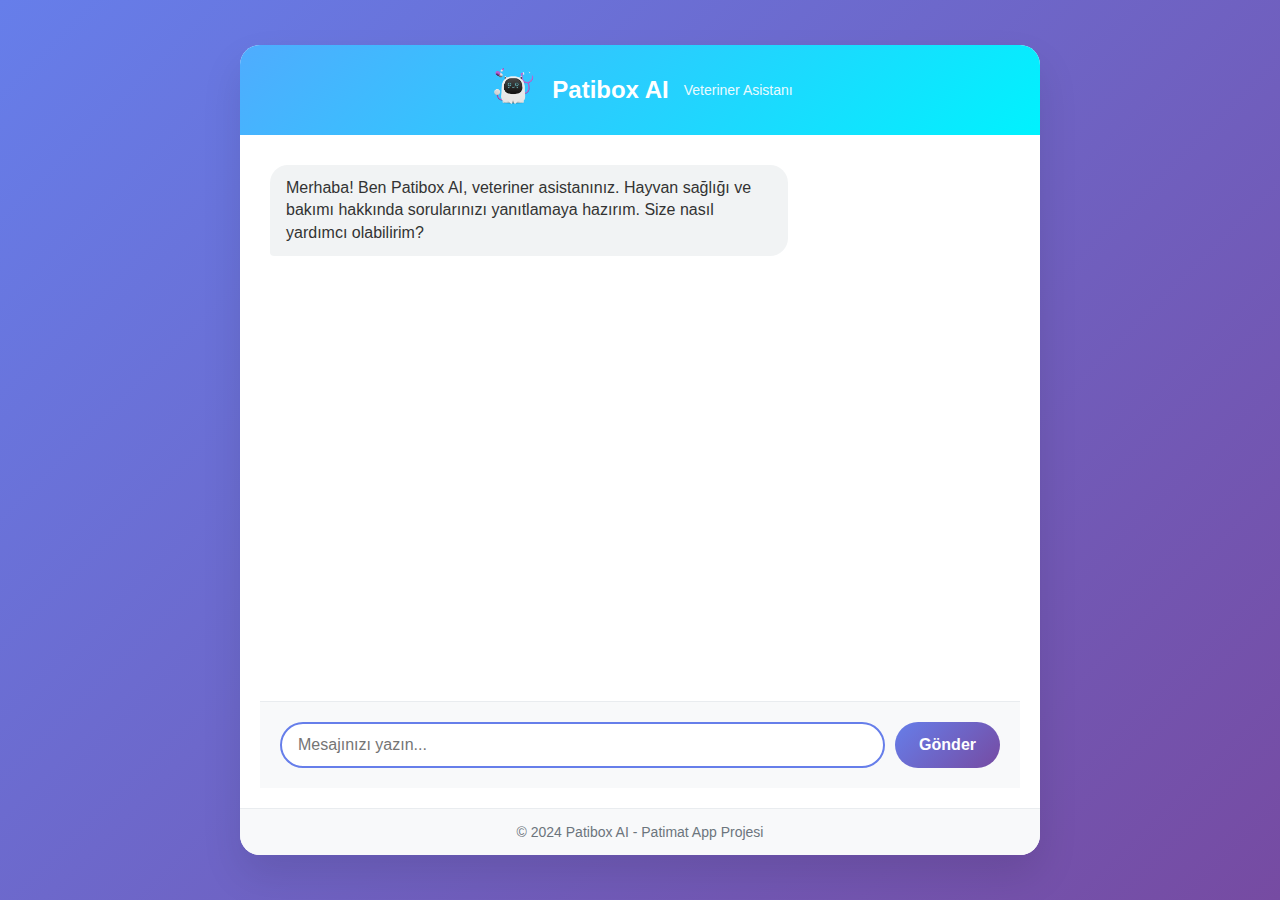
<file: ptiboxmainv2-main/frontend/index.html>
<!DOCTYPE html>
<html lang="tr">
<head>
    <meta charset="UTF-8">
    <meta name="viewport" content="width=device-width, initial-scale=1.0">
    <title>Patibox AI - Veteriner Asistanı</title>
    <link rel="stylesheet" href="style.css">
</head>
<body>
    <div class="container">
        <header>
            <div class="logo">
                <img src="patibox-assistant.png" alt="Patibox AI" class="logo-img">
                <h1>Patibox AI</h1>
                <p>Veteriner Asistanı</p>
            </div>
        </header>

        <main>
            <div class="chat-container">
                <div class="chat-messages" id="chatMessages">
                    <div class="message bot-message">
                        <div class="message-content">
                            <p>Merhaba! Ben Patibox AI, veteriner asistanınız. Hayvan sağlığı ve bakımı hakkında sorularınızı yanıtlamaya hazırım. Size nasıl yardımcı olabilirim?</p>
                        </div>
                    </div>
                </div>

                <div class="chat-input">
                    <input type="text" id="messageInput" placeholder="Mesajınızı yazın..." maxlength="500">
                    <button id="sendButton">Gönder</button>
                </div>
            </div>
        </main>

        <footer>
            <p>&copy; 2024 Patibox AI - Patimat App Projesi</p>
        </footer>
    </div>

    <script src="chat.js"></script>
</body>
</html>
</file>
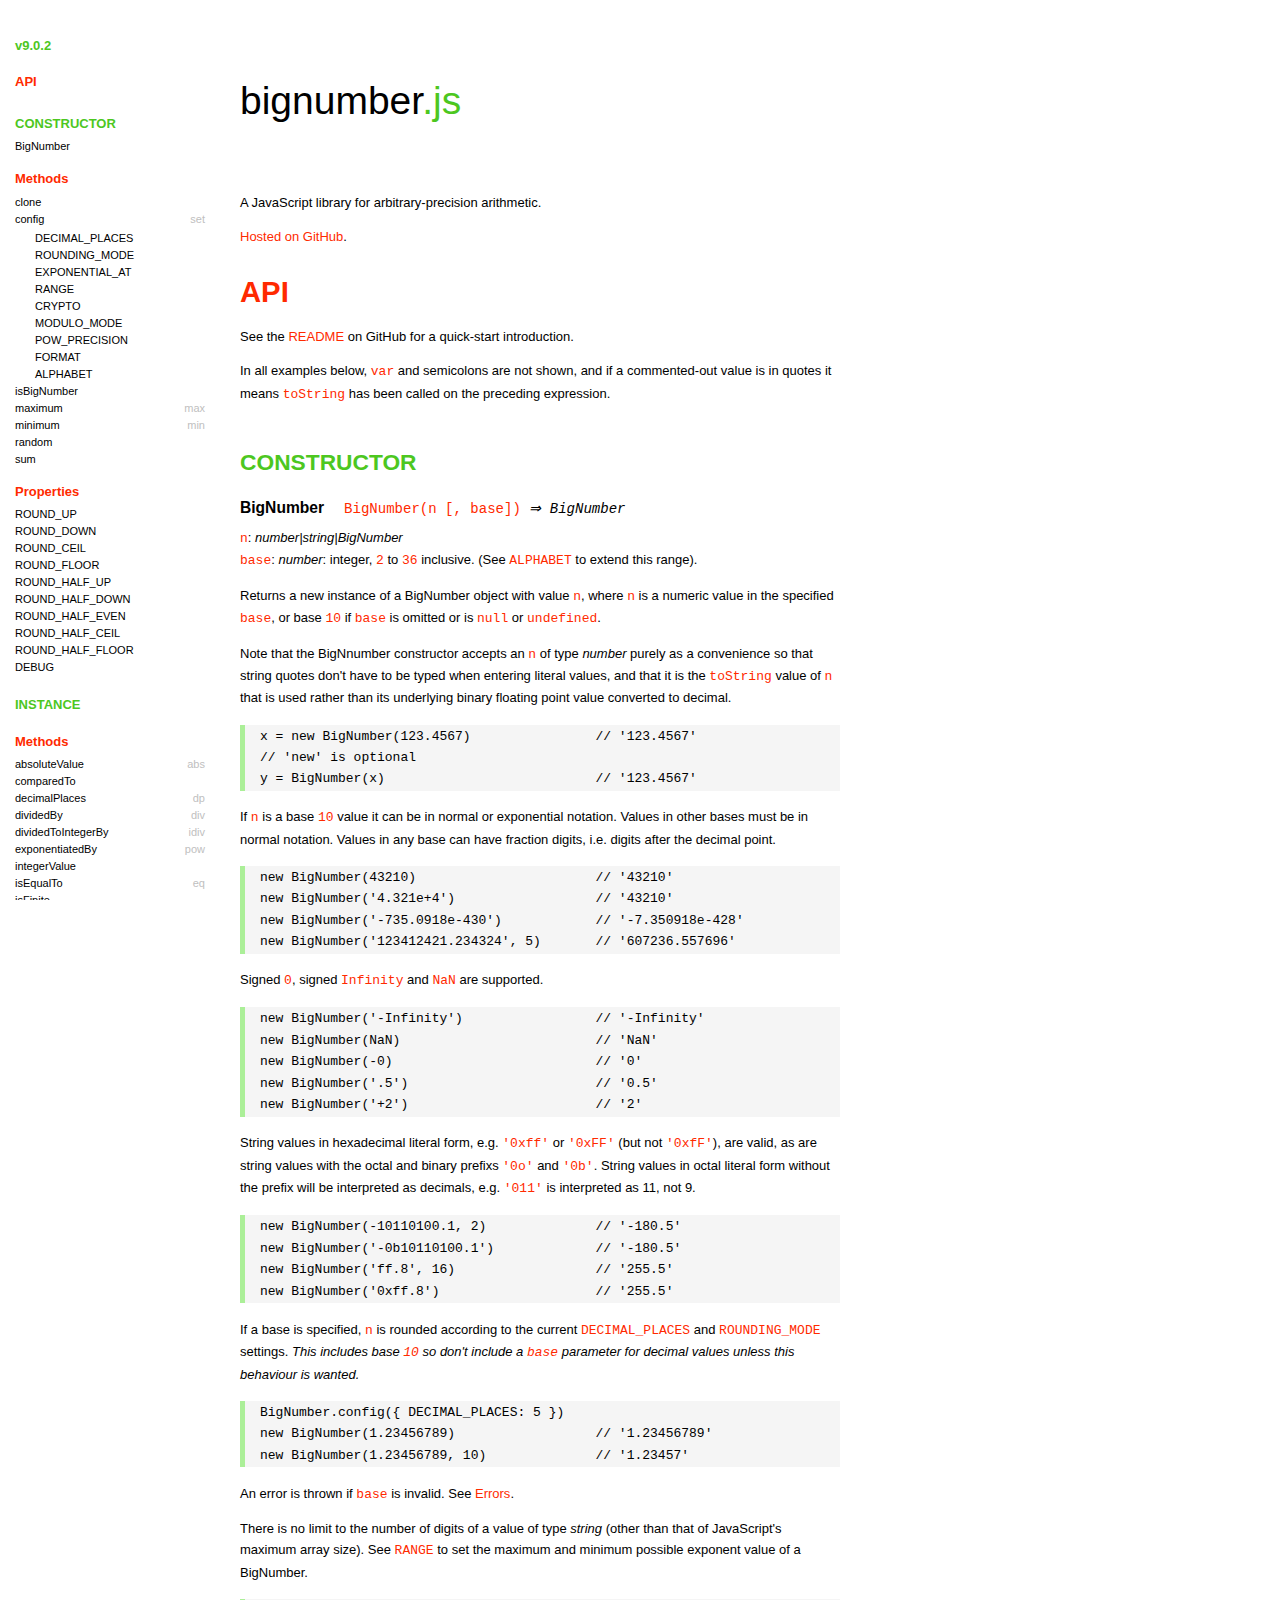
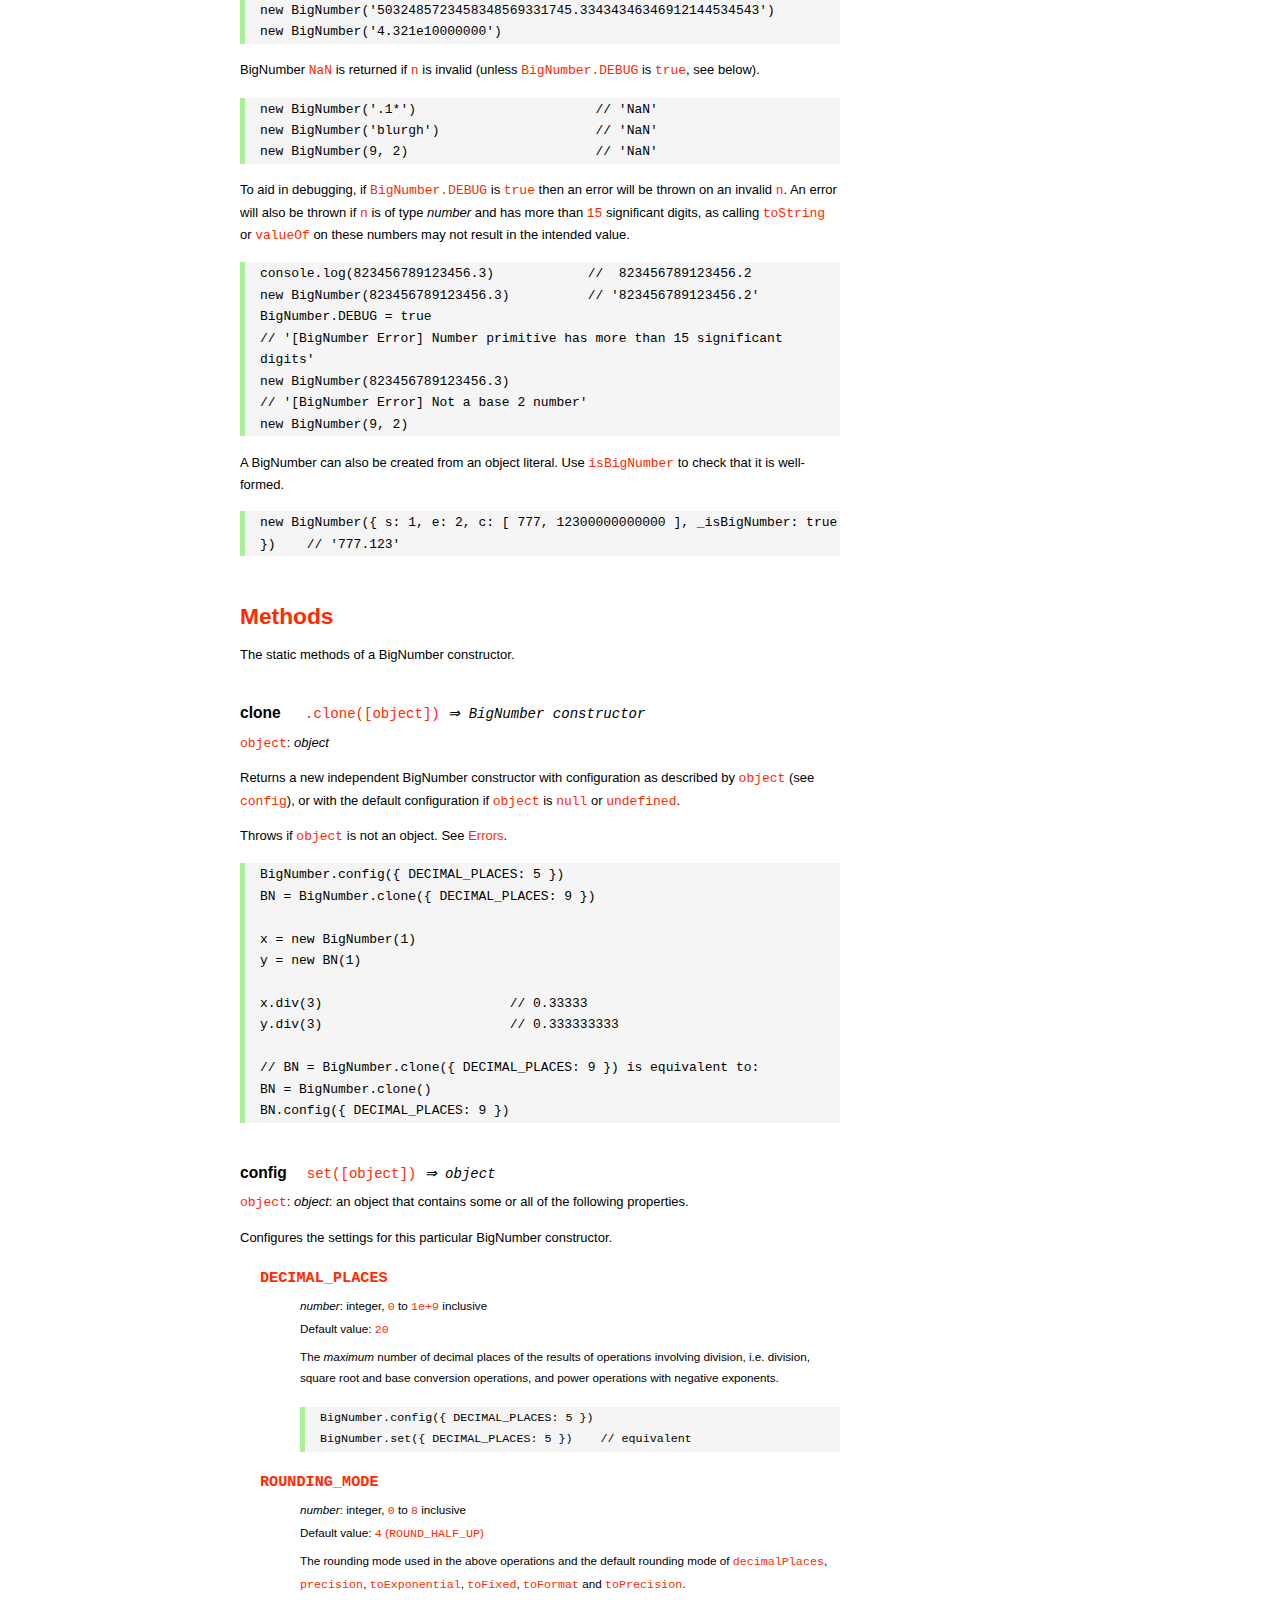
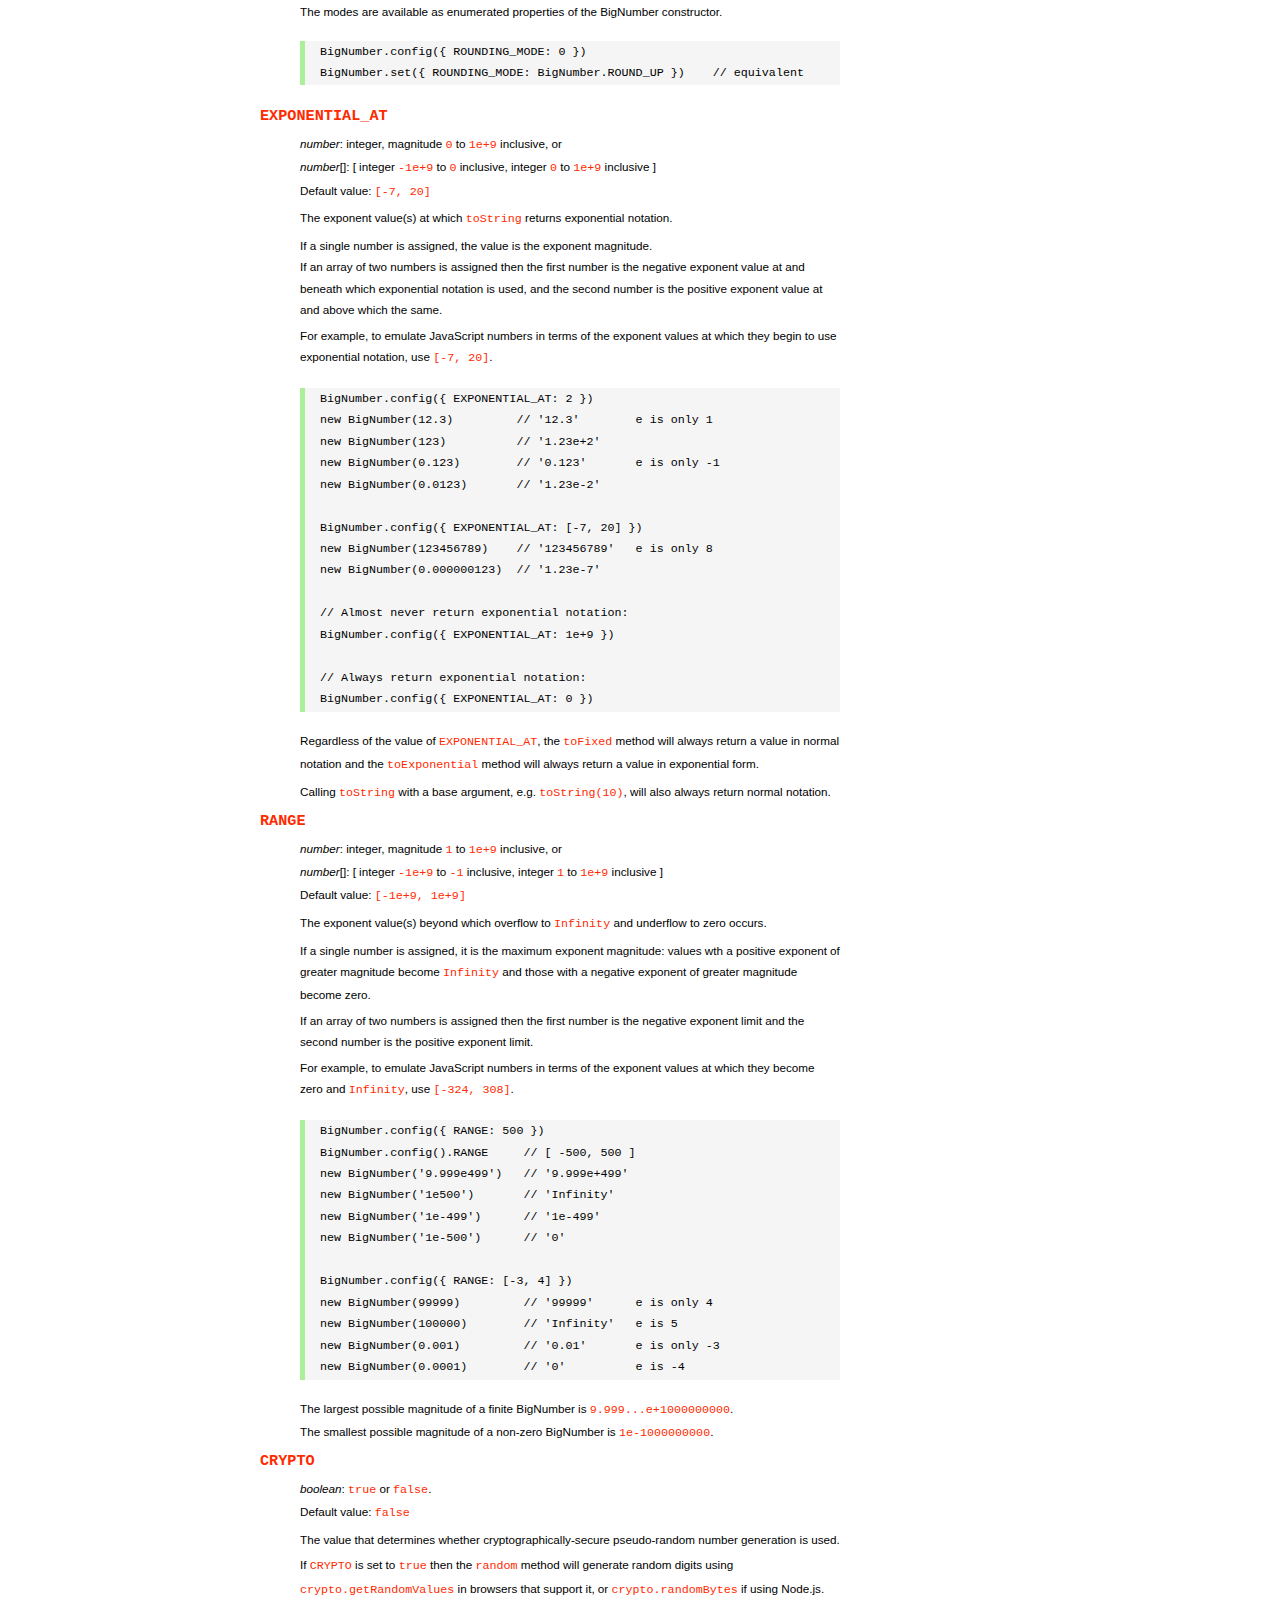
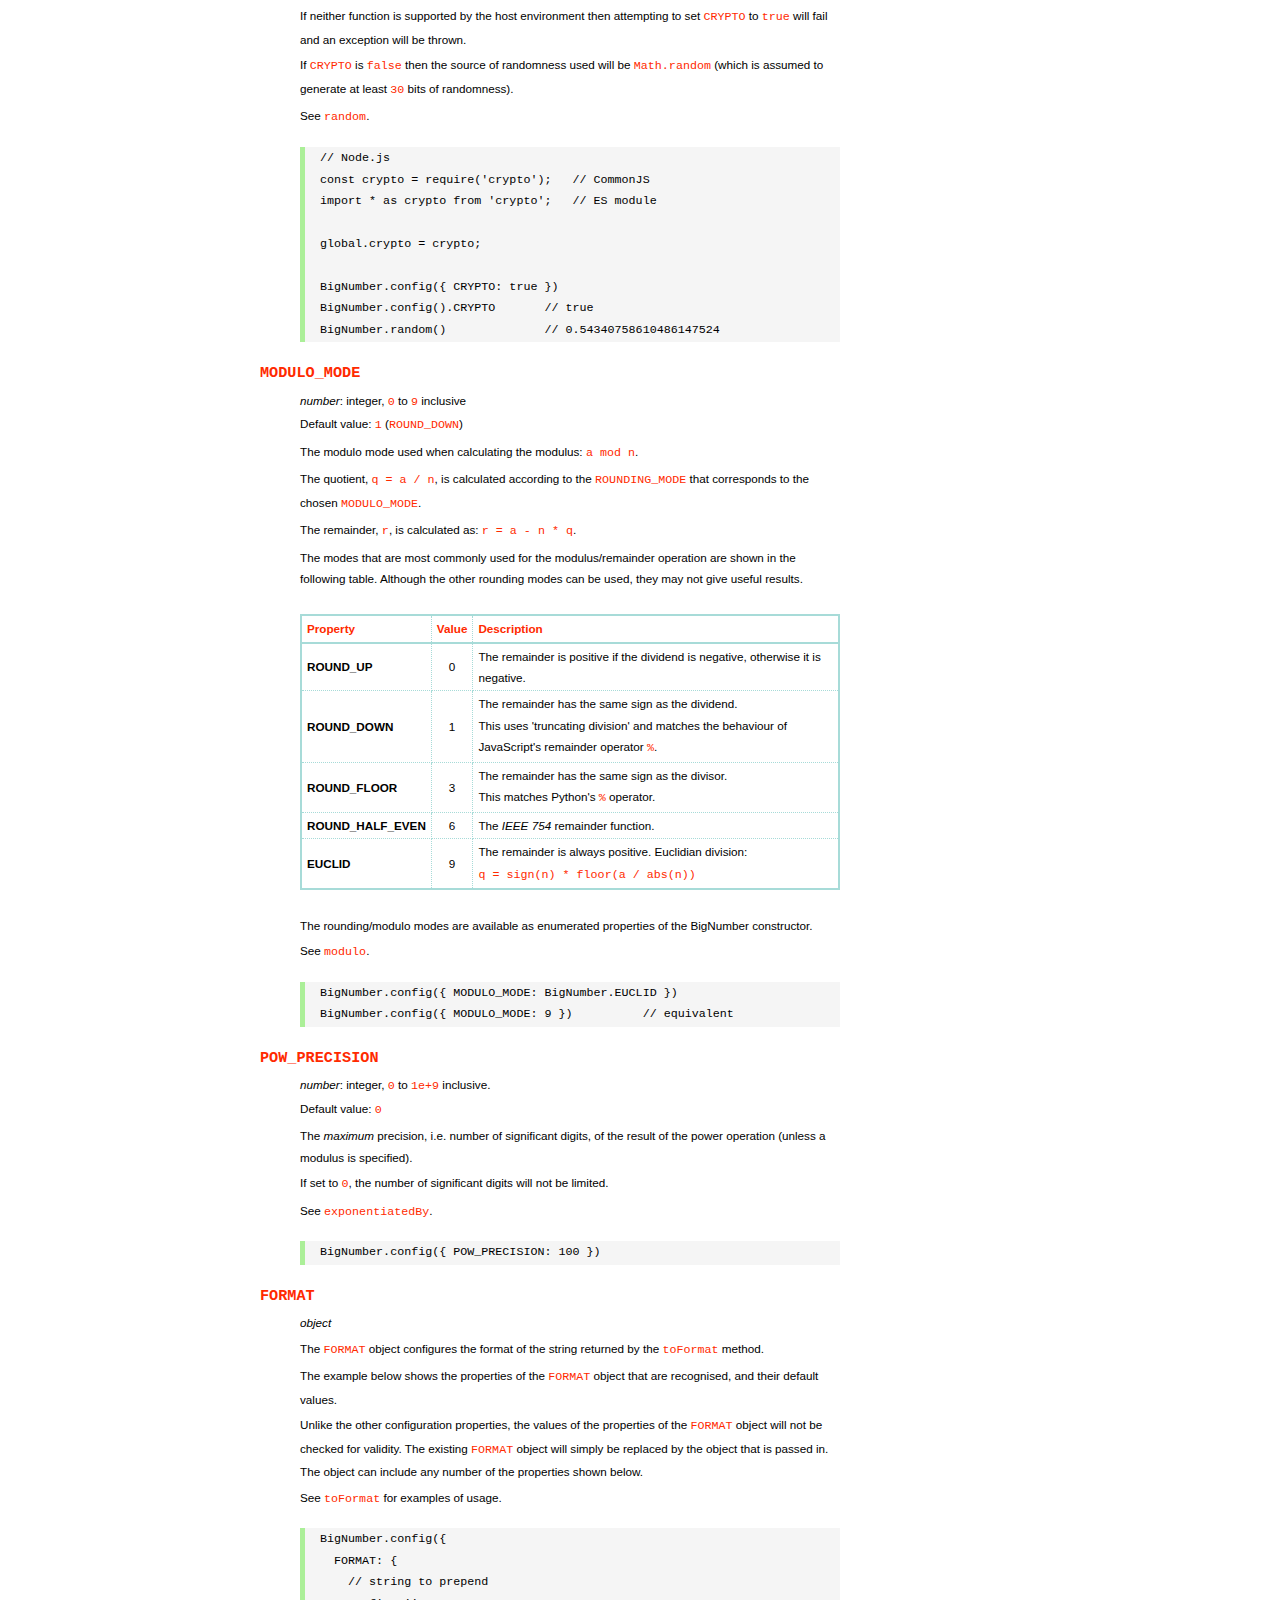
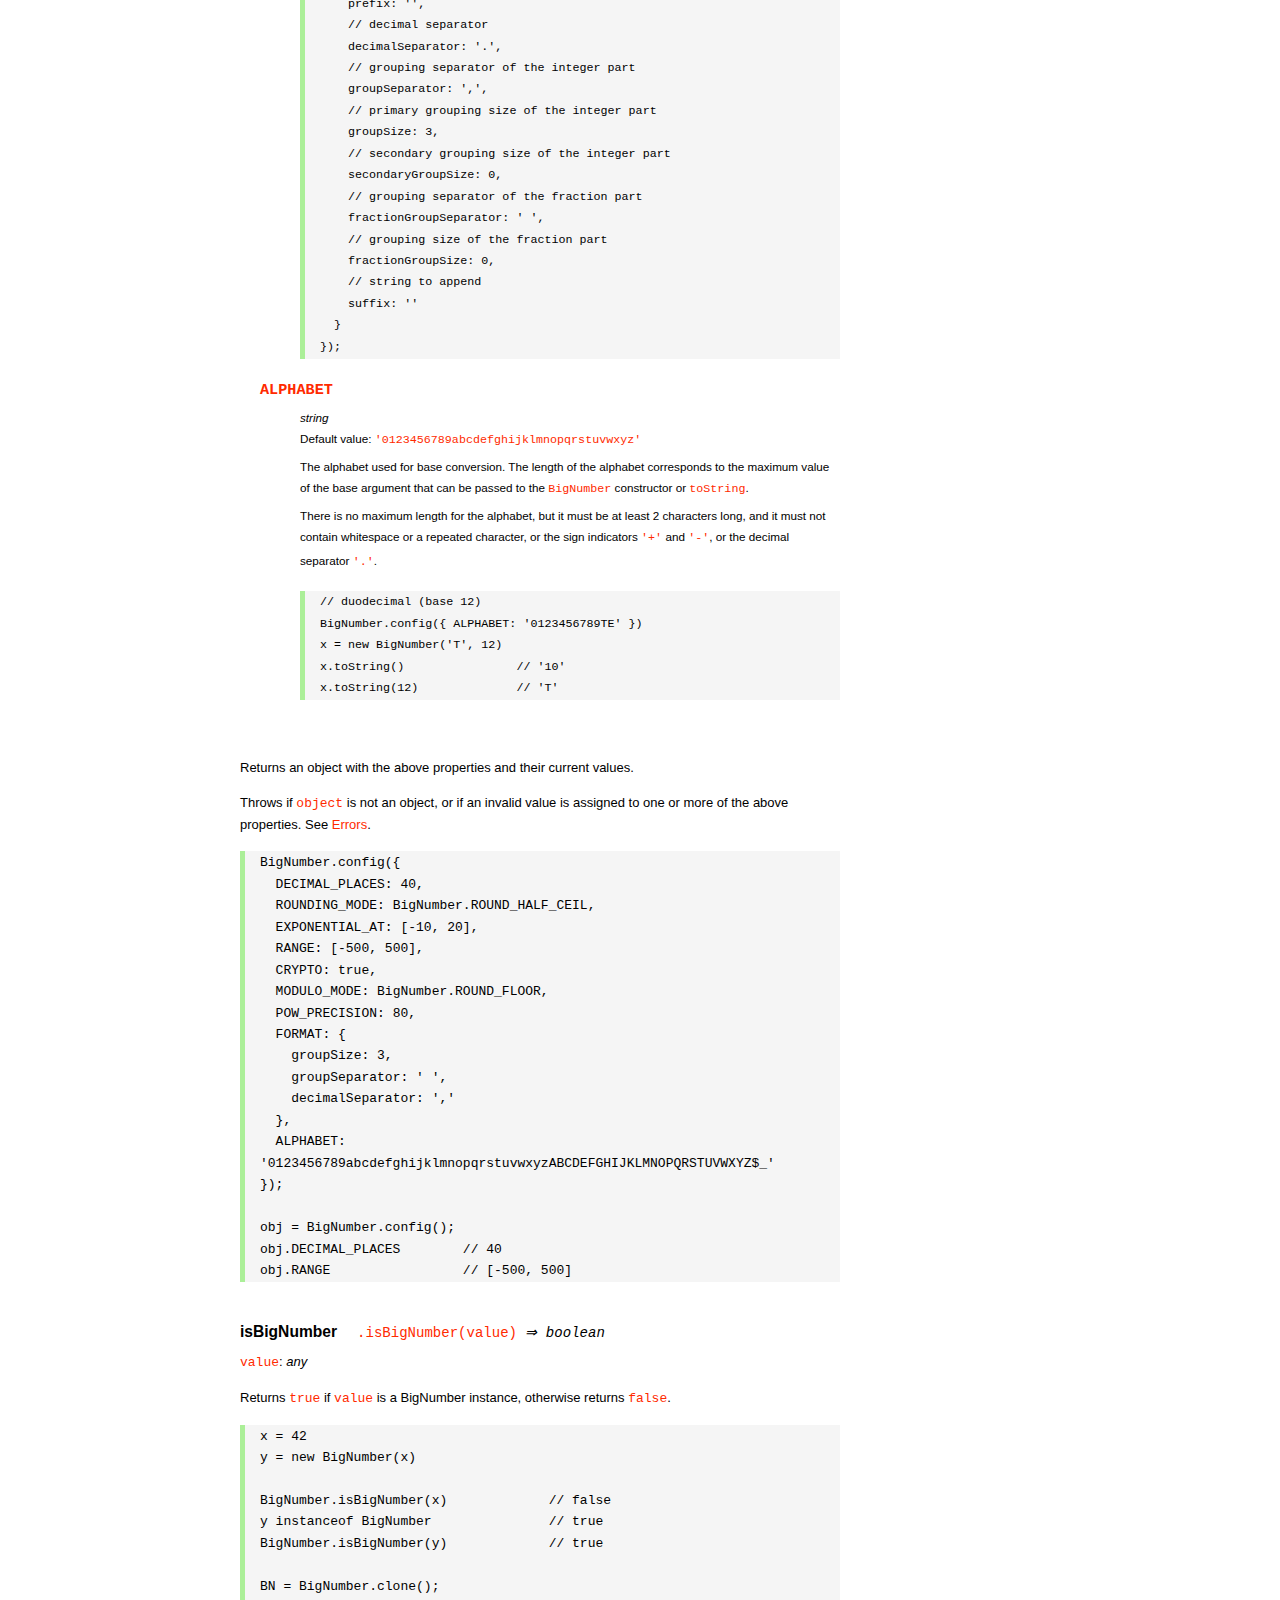
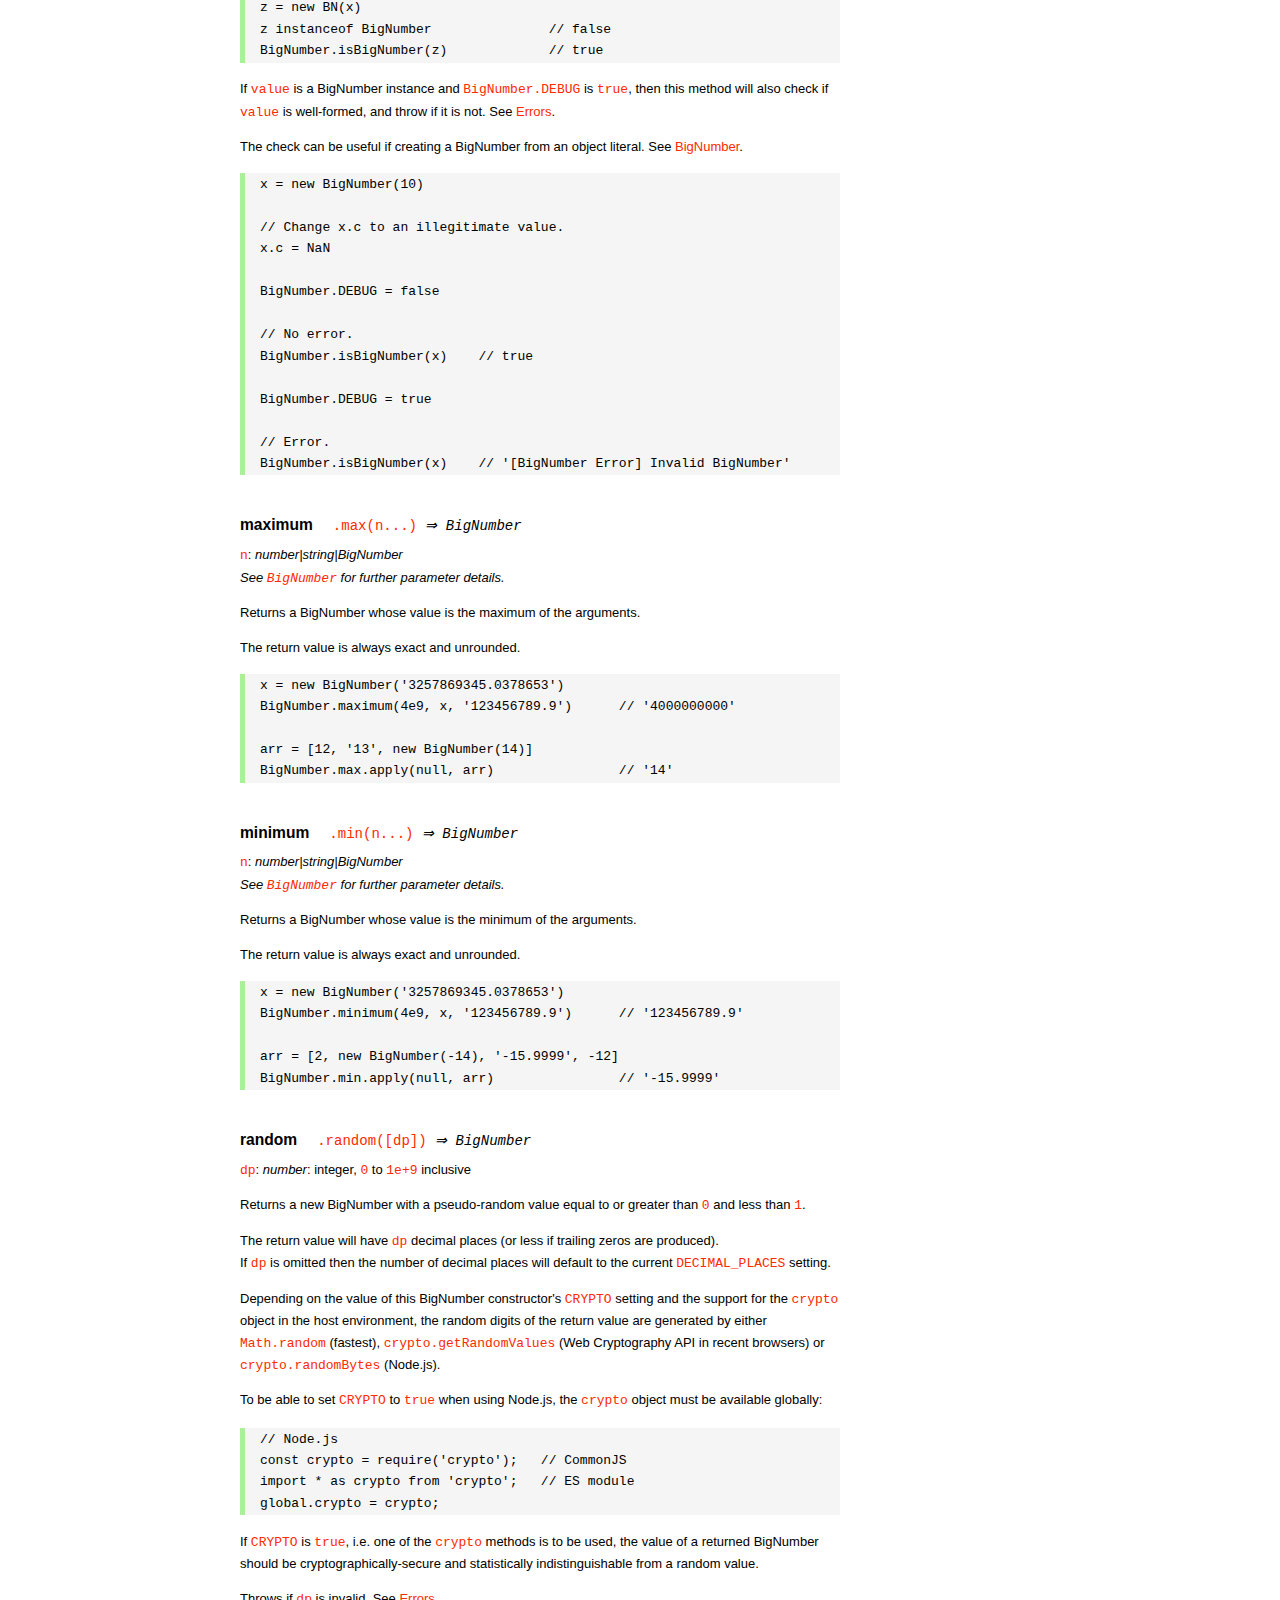
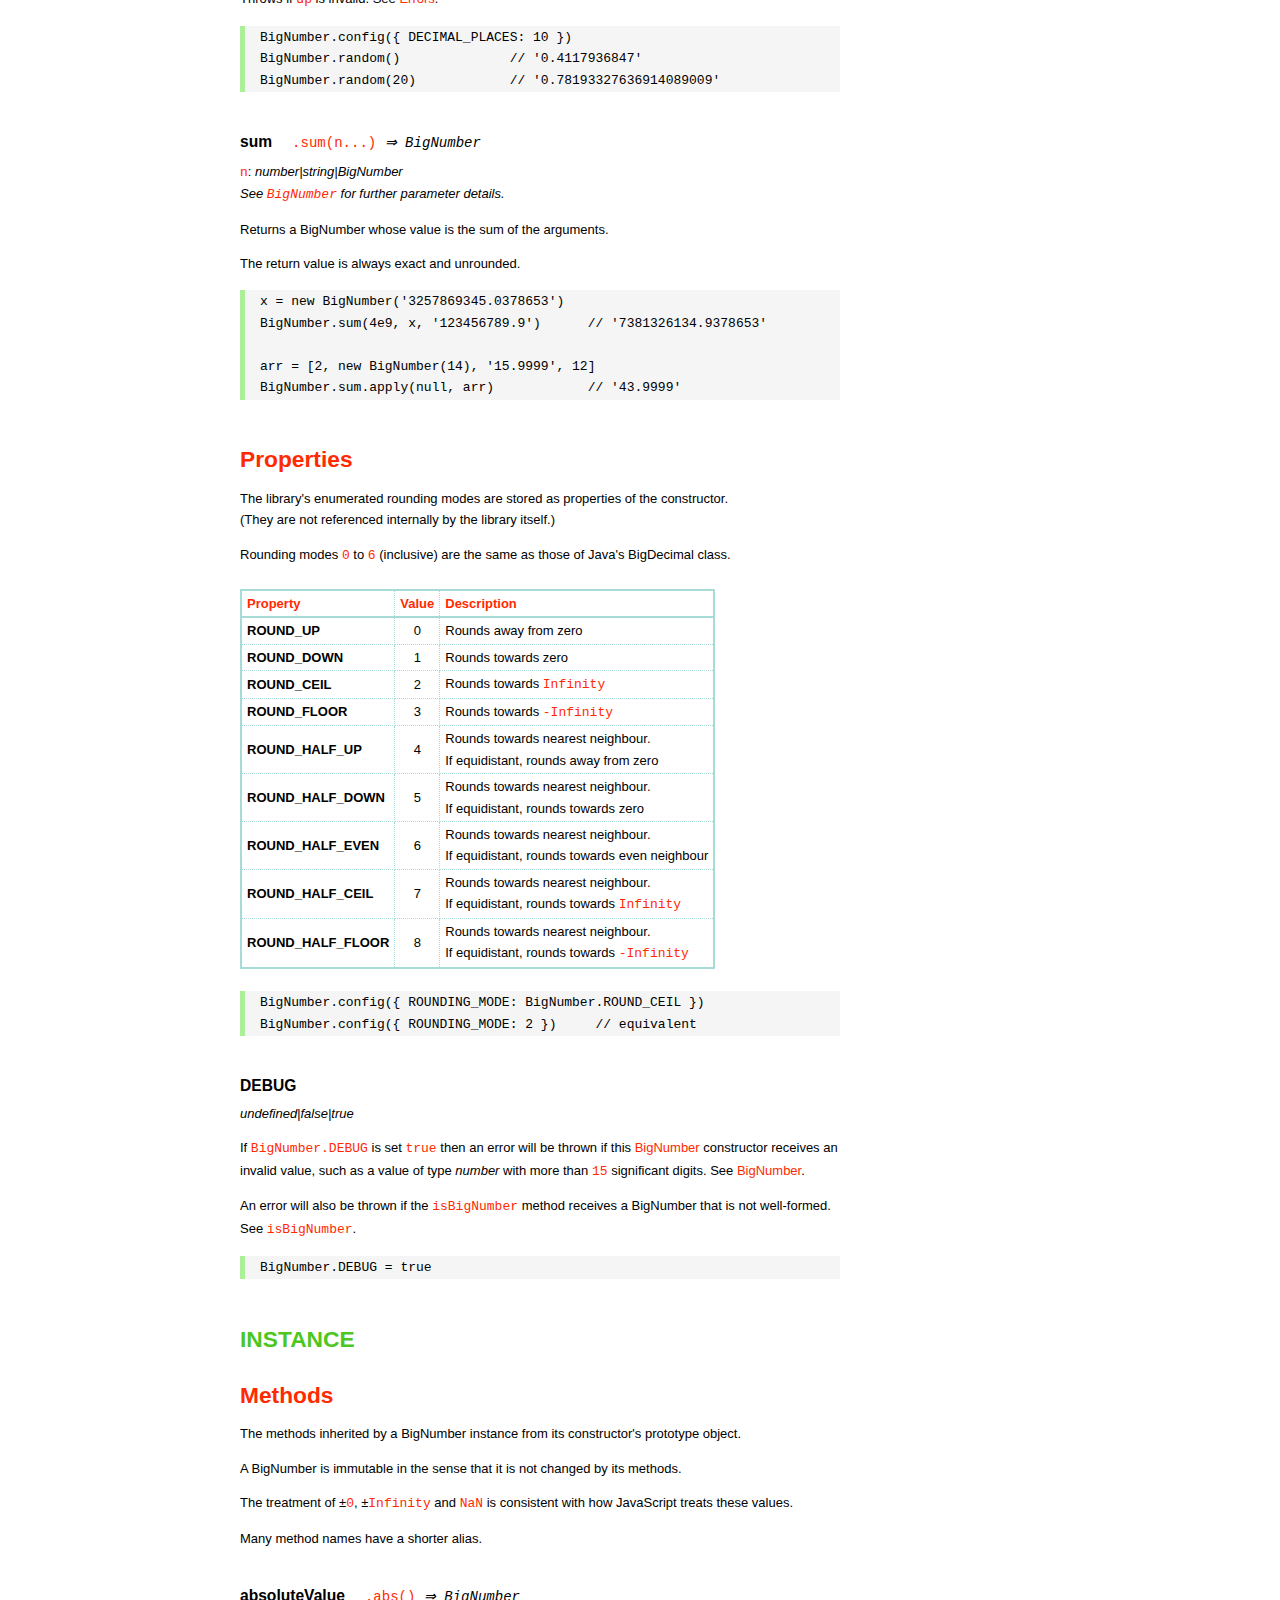
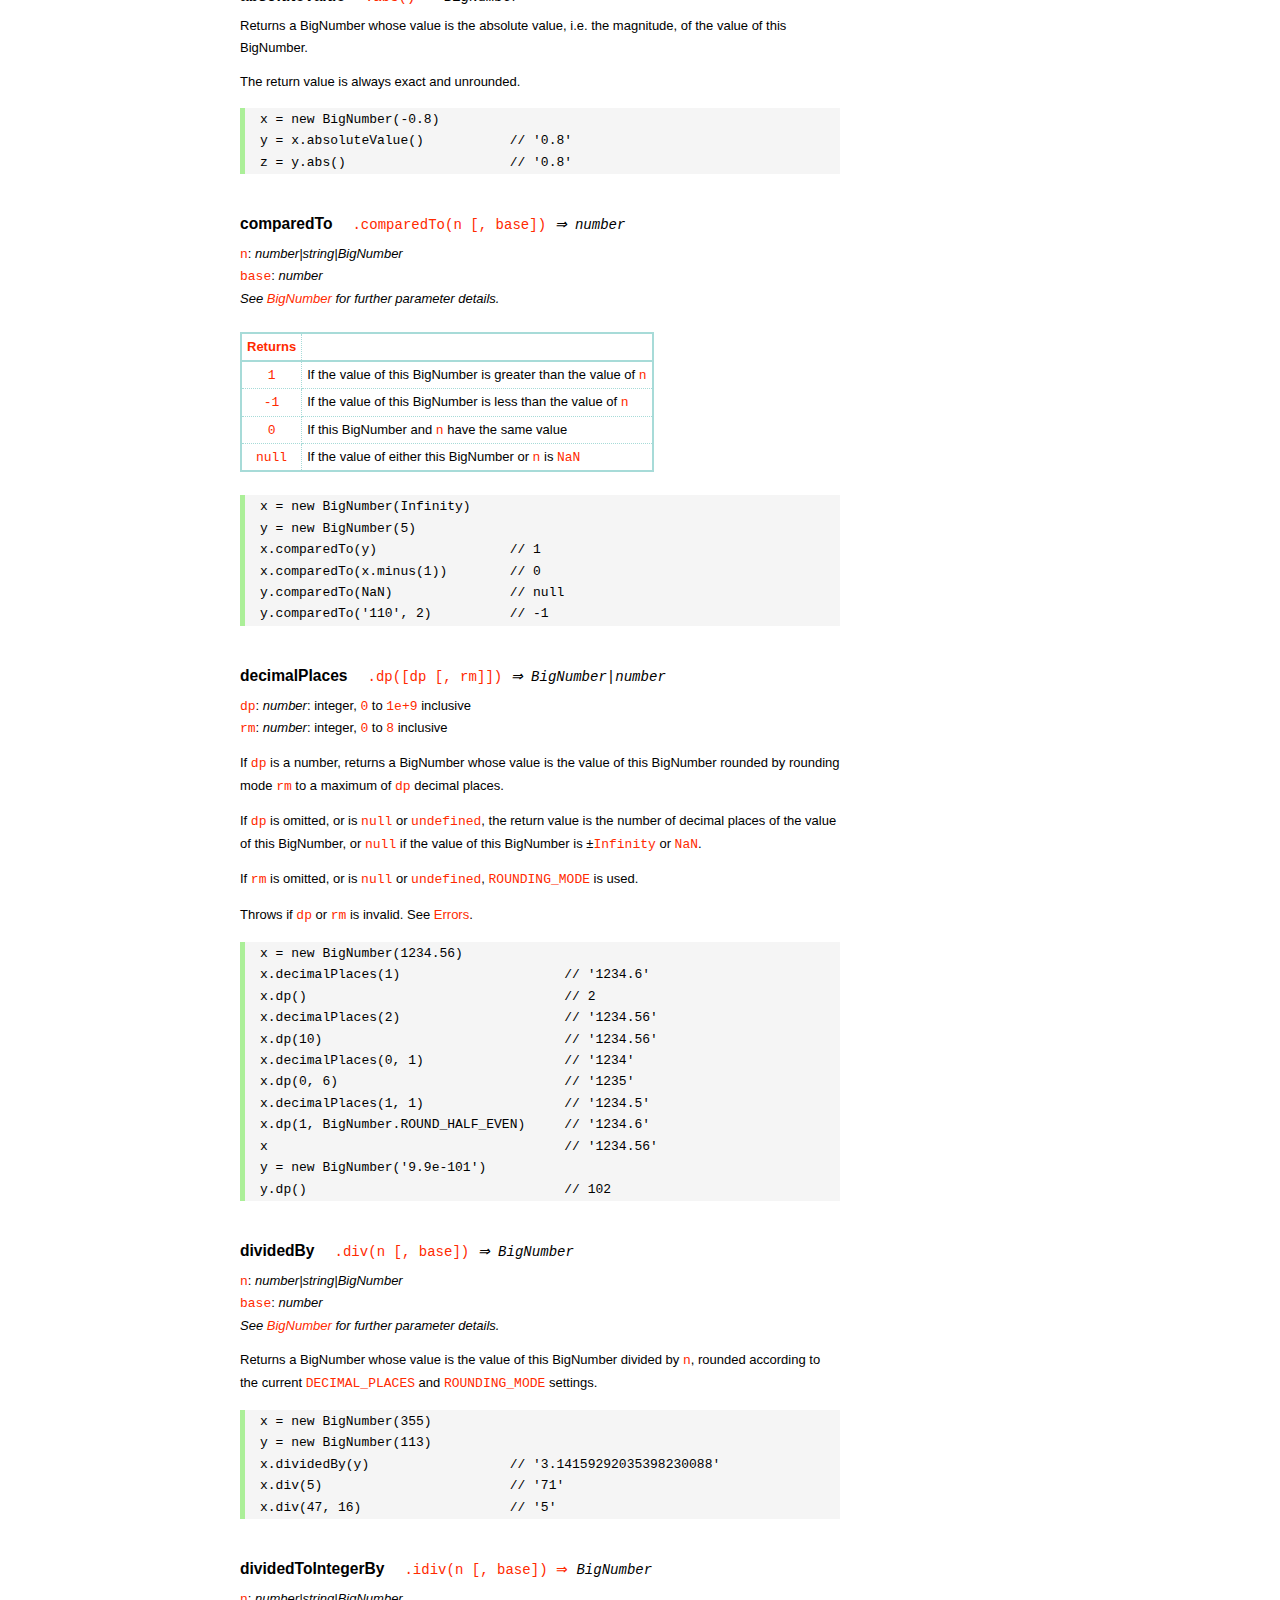
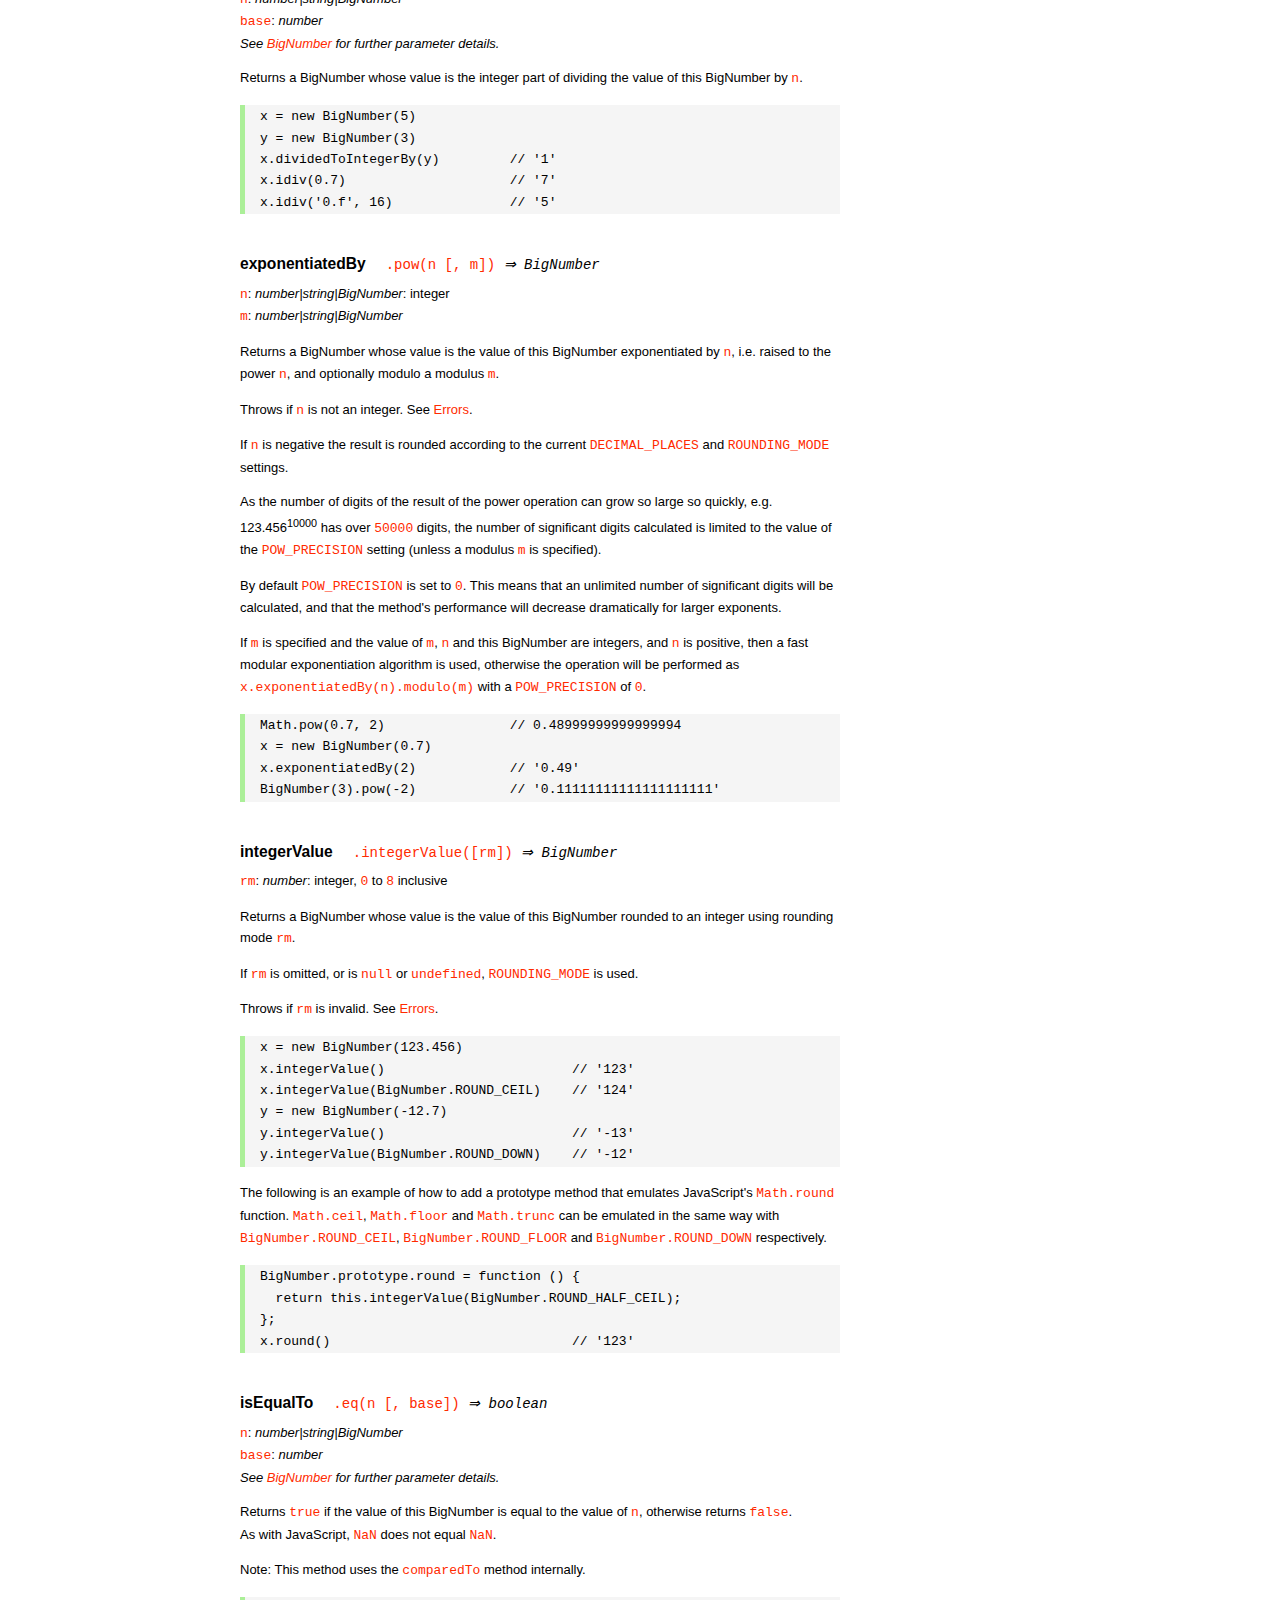
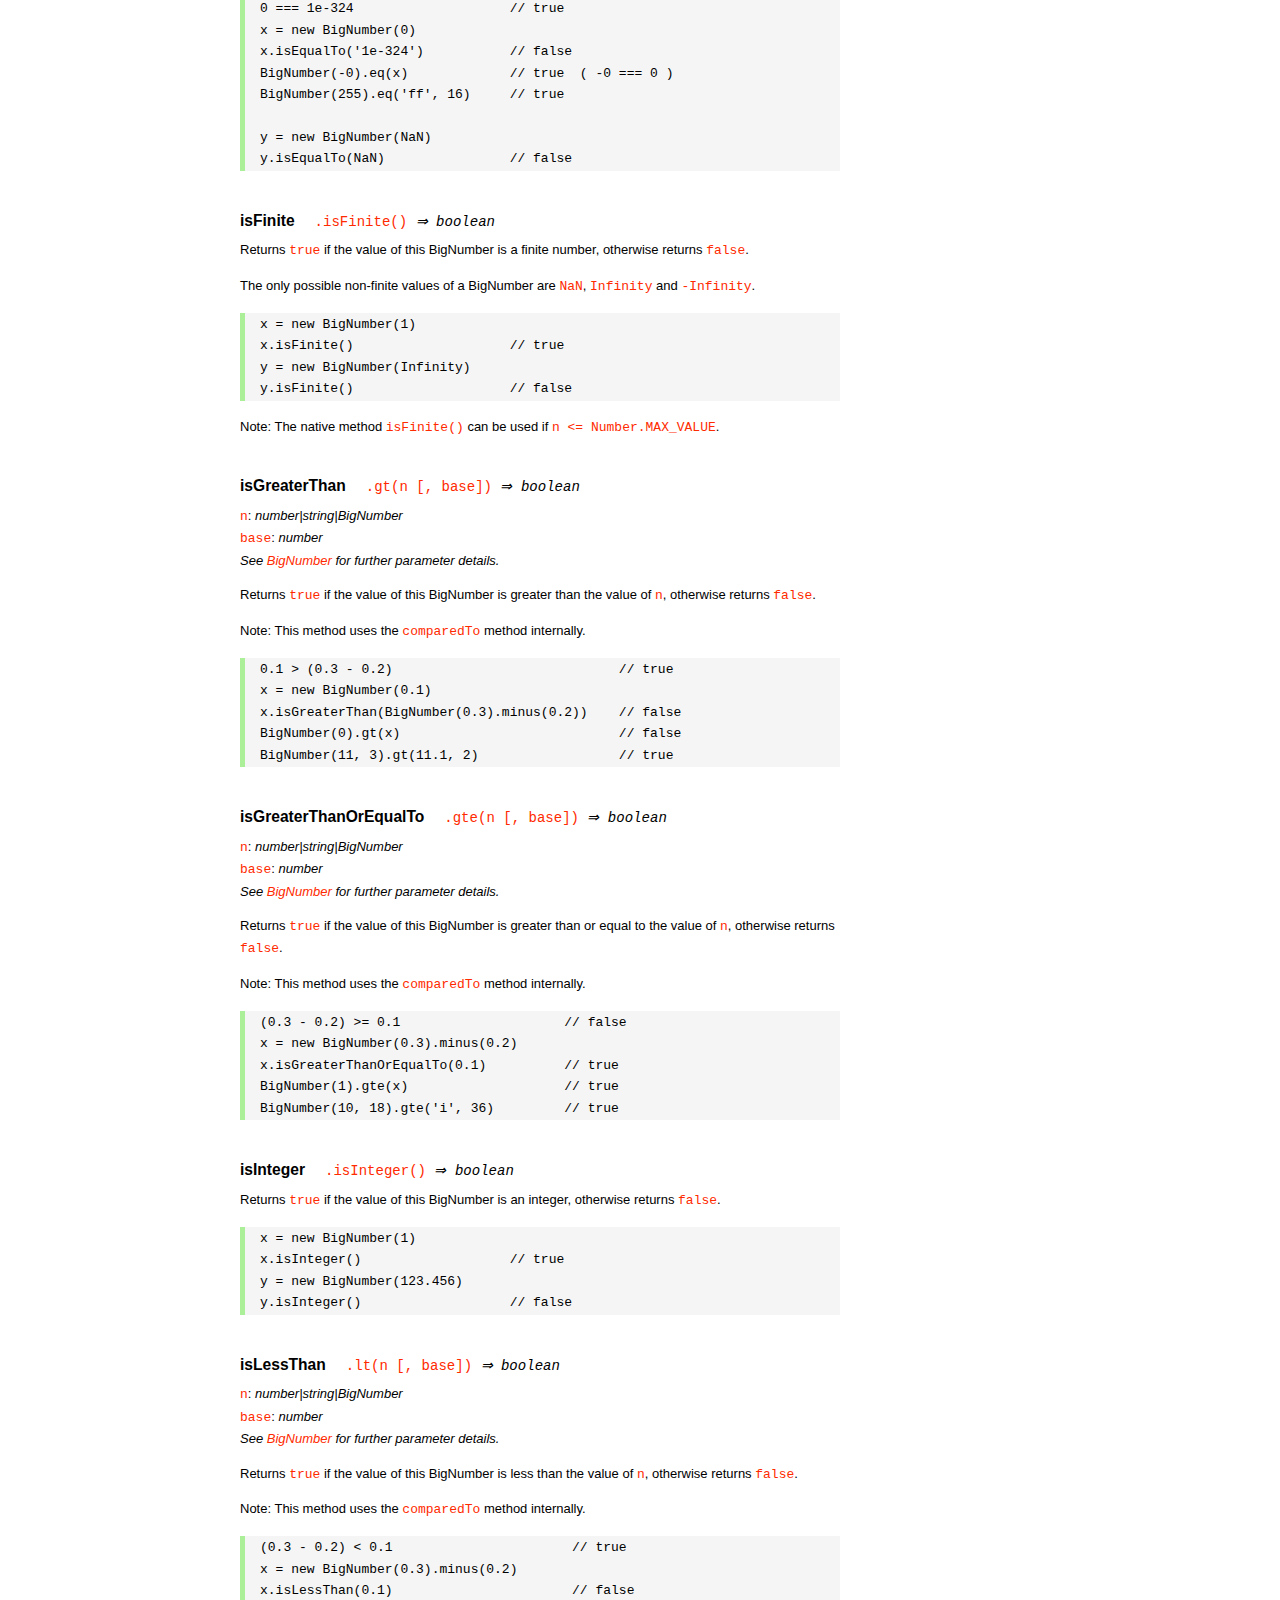
<file: ptiboxmainv2-main/node_modules/bignumber.js/doc/API.html>
<!DOCTYPE HTML>
<html>
<head>
<meta charset="utf-8">
<meta http-equiv="X-UA-Compatible" content="IE=edge">
<meta name="Author" content="M Mclaughlin">
<title>bignumber.js API</title>
<style>
html{font-size:100%}
body{background:#fff;font-family:"Helvetica Neue",Helvetica,Arial,sans-serif;font-size:13px;
  line-height:1.65em;min-height:100%;margin:0}
body,i{color:#000}
.nav{background:#fff;position:fixed;top:0;bottom:0;left:0;width:200px;overflow-y:auto;
  padding:15px 0 30px 15px}
div.container{width:600px;margin:50px 0 50px 240px}
p{margin:0 0 1em;width:600px}
pre,ul{margin:1em 0}
h1,h2,h3,h4,h5{margin:0;padding:1.5em 0 0}
h1,h2{padding:.75em 0}
h1{font:400 3em Verdana,sans-serif;color:#000;margin-bottom:1em}
h2{font-size:2.25em;color:#ff2a00}
h3{font-size:1.75em;color:#4dc71f}
h4{font-size:1.75em;color:#ff2a00;padding-bottom:.75em}
h5{font-size:1.2em;margin-bottom:.4em}
h6{font-size:1.1em;margin-bottom:0.8em;padding:0.5em 0}
dd{padding-top:.35em}
dt{padding-top:.5em}
b{font-weight:700}
dt b{font-size:1.3em}
a,a:visited{color:#ff2a00;text-decoration:none}
a:active,a:hover{outline:0;text-decoration:underline}
.nav a,.nav b,.nav a:visited{display:block;color:#ff2a00;font-weight:700; margin-top:15px}
.nav b{color:#4dc71f;margin-top:20px;cursor:default;width:auto}
ul{list-style-type:none;padding:0 0 0 20px}
.nav ul{line-height:14px;padding-left:0;margin:5px 0 0}
.nav ul a,.nav ul a:visited,span{display:inline;color:#000;font-family:Verdana,Geneva,sans-serif;
  font-size:11px;font-weight:400;margin:0}
.inset,ul.inset{margin-left:20px}
.inset{font-size:.9em}
.nav li{width:auto;margin:0 0 3px}
.alias{font-style:italic;margin-left:20px}
table{border-collapse:collapse;border-spacing:0;border:2px solid #a7dbd8;margin:1.75em 0;padding:0}
td,th{text-align:left;margin:0;padding:2px 5px;border:1px dotted #a7dbd8}
th{border-top:2px solid #a7dbd8;border-bottom:2px solid #a7dbd8;color:#ff2a00}
code,pre{font-family:Consolas, monaco, monospace;font-weight:400}
pre{background:#f5f5f5;white-space:pre-wrap;word-wrap:break-word;border-left:5px solid #abef98;
  padding:1px 0 1px 15px;margin:1.2em 0}
code,.nav-title{color:#ff2a00}
.end{margin-bottom:25px}
.centre{text-align:center}
.error-table{font-size:13px;width:100%}
#faq{margin:3em 0 0}
li span{float:right;margin-right:10px;color:#c0c0c0}
#js{font:inherit;color:#4dc71f}
</style>
</head>
<body>

  <div class="nav">

    <b>v9.0.2</b>

	<a class='nav-title' href="#">API</a>

    <b> CONSTRUCTOR </b>
    <ul>
      <li><a href="#bignumber">BigNumber</a></li>
    </ul>

    <a href="#methods">Methods</a>
    <ul>
      <li><a href="#clone">clone</a></li>
      <li><a href="#config" >config</a><span>set</span></li>
      <li>
        <ul class="inset">
          <li><a href="#decimal-places">DECIMAL_PLACES</a></li>
          <li><a href="#rounding-mode" >ROUNDING_MODE</a></li>
          <li><a href="#exponential-at">EXPONENTIAL_AT</a></li>
          <li><a href="#range"         >RANGE</a></li>
          <li><a href="#crypto"        >CRYPTO</a></li>
          <li><a href="#modulo-mode"   >MODULO_MODE</a></li>
          <li><a href="#pow-precision" >POW_PRECISION</a></li>
          <li><a href="#format"        >FORMAT</a></li>
          <li><a href="#alphabet"      >ALPHABET</a></li>
        </ul>
      </li>
      <li><a href="#isBigNumber">isBigNumber</a></li>
      <li><a href="#max"        >maximum</a><span>max</span></li>
      <li><a href="#min"        >minimum</a><span>min</span></li>
      <li><a href="#random"     >random</a></li>
      <li><a href="#sum"        >sum</a></li>
    </ul>

    <a href="#constructor-properties">Properties</a>
    <ul>
      <li><a href="#round-up"        >ROUND_UP</a></li>
      <li><a href="#round-down"      >ROUND_DOWN</a></li>
      <li><a href="#round-ceil"      >ROUND_CEIL</a></li>
      <li><a href="#round-floor"     >ROUND_FLOOR</a></li>
      <li><a href="#round-half-up"   >ROUND_HALF_UP</a></li>
      <li><a href="#round-half-down" >ROUND_HALF_DOWN</a></li>
      <li><a href="#round-half-even" >ROUND_HALF_EVEN</a></li>
      <li><a href="#round-half-ceil" >ROUND_HALF_CEIL</a></li>
      <li><a href="#round-half-floor">ROUND_HALF_FLOOR</a></li>
      <li><a href="#debug"           >DEBUG</a></li>
    </ul>

    <b> INSTANCE </b>

    <a href="#prototype-methods">Methods</a>
    <ul>
      <li><a href="#abs"    >absoluteValue         </a><span>abs</span>  </li>
      <li><a href="#cmp"    >comparedTo            </a>                  </li>
      <li><a href="#dp"     >decimalPlaces         </a><span>dp</span>   </li>
      <li><a href="#div"    >dividedBy             </a><span>div</span>  </li>
      <li><a href="#divInt" >dividedToIntegerBy    </a><span>idiv</span> </li>
      <li><a href="#pow"    >exponentiatedBy       </a><span>pow</span>  </li>
      <li><a href="#int"    >integerValue          </a>                  </li>
      <li><a href="#eq"     >isEqualTo             </a><span>eq</span>   </li>
      <li><a href="#isF"    >isFinite              </a>                  </li>
      <li><a href="#gt"     >isGreaterThan         </a><span>gt</span>   </li>
      <li><a href="#gte"    >isGreaterThanOrEqualTo</a><span>gte</span>  </li>
      <li><a href="#isInt"  >isInteger             </a>                  </li>
      <li><a href="#lt"     >isLessThan            </a><span>lt</span>   </li>
      <li><a href="#lte"    >isLessThanOrEqualTo   </a><span>lte</span>  </li>
      <li><a href="#isNaN"  >isNaN                 </a>                  </li>
      <li><a href="#isNeg"  >isNegative            </a>                  </li>
      <li><a href="#isPos"  >isPositive            </a>                  </li>
      <li><a href="#isZ"    >isZero                </a>                  </li>
      <li><a href="#minus"  >minus                 </a>                  </li>
      <li><a href="#mod"    >modulo                </a><span>mod</span>  </li>
      <li><a href="#times"  >multipliedBy          </a><span>times</span></li>
      <li><a href="#neg"    >negated               </a>                  </li>
      <li><a href="#plus"   >plus                  </a>                  </li>
      <li><a href="#sd"     >precision             </a><span>sd</span>   </li>
      <li><a href="#shift"  >shiftedBy             </a>                  </li>
      <li><a href="#sqrt"   >squareRoot            </a><span>sqrt</span> </li>
      <li><a href="#toE"    >toExponential         </a>                  </li>
      <li><a href="#toFix"  >toFixed               </a>                  </li>
      <li><a href="#toFor"  >toFormat              </a>                  </li>
      <li><a href="#toFr"   >toFraction            </a>                  </li>
      <li><a href="#toJSON" >toJSON                </a>                  </li>
      <li><a href="#toN"    >toNumber              </a>                  </li>
      <li><a href="#toP"    >toPrecision           </a>                  </li>
      <li><a href="#toS"    >toString              </a>                  </li>
      <li><a href="#valueOf">valueOf               </a>                  </li>
    </ul>

    <a href="#instance-properties">Properties</a>
    <ul>
      <li><a href="#coefficient">c: coefficient</a></li>
      <li><a href="#exponent"   >e: exponent</a></li>
      <li><a href="#sign"       >s: sign</a></li>
    </ul>

    <a href="#zero-nan-infinity">Zero, NaN &amp; Infinity</a>
    <a href="#Errors">Errors</a>
    <a href="#type-coercion">Type coercion</a>
    <a class='end' href="#faq">FAQ</a>

  </div>

  <div class="container">

    <h1>bignumber<span id='js'>.js</span></h1>

    <p>A JavaScript library for arbitrary-precision arithmetic.</p>
    <p><a href="https://github.com/MikeMcl/bignumber.js">Hosted on GitHub</a>. </p>

    <h2>API</h2>

    <p>
      See the <a href='https://github.com/MikeMcl/bignumber.js'>README</a> on GitHub for a
      quick-start introduction.
    </p>
    <p>
      In all examples below, <code>var</code> and semicolons are not shown, and if a commented-out
      value is in quotes it means <code>toString</code> has been called on the preceding expression.
    </p>


    <h3>CONSTRUCTOR</h3>


    <h5 id="bignumber">
      BigNumber<code class='inset'>BigNumber(n [, base]) <i>&rArr; BigNumber</i></code>
    </h5>
    <p>
      <code>n</code>: <i>number|string|BigNumber</i><br />
      <code>base</code>: <i>number</i>: integer, <code>2</code> to <code>36</code> inclusive. (See
      <a href='#alphabet'><code>ALPHABET</code></a> to extend this range).
    </p>
    <p>
      Returns a new instance of a BigNumber object with value <code>n</code>, where <code>n</code>
      is a numeric value in the specified <code>base</code>, or base <code>10</code> if
      <code>base</code> is omitted or is <code>null</code> or <code>undefined</code>.
    </p>
    <p>
      Note that the BigNnumber constructor accepts an <code>n</code> of type <em>number</em> purely
      as a convenience so that string quotes don't have to be typed when entering literal values,
      and that it is the <code>toString</code> value of <code>n</code> that is used rather than its
      underlying binary floating point value converted to decimal. 
    </p>
    <pre>
x = new BigNumber(123.4567)                // '123.4567'
// 'new' is optional
y = BigNumber(x)                           // '123.4567'</pre>
    <p>
      If <code>n</code> is a base <code>10</code> value it can be in normal or exponential notation.
      Values in other bases must be in normal notation. Values in any base can have fraction digits,
      i.e. digits after the decimal point.
    </p>
    <pre>
new BigNumber(43210)                       // '43210'
new BigNumber('4.321e+4')                  // '43210'
new BigNumber('-735.0918e-430')            // '-7.350918e-428'
new BigNumber('123412421.234324', 5)       // '607236.557696'</pre>
    <p>
      Signed <code>0</code>, signed <code>Infinity</code> and <code>NaN</code> are supported.
    </p>
    <pre>
new BigNumber('-Infinity')                 // '-Infinity'
new BigNumber(NaN)                         // 'NaN'
new BigNumber(-0)                          // '0'
new BigNumber('.5')                        // '0.5'
new BigNumber('+2')                        // '2'</pre>
    <p>
      String values in hexadecimal literal form, e.g. <code>'0xff'</code> or <code>'0xFF'</code>
      (but not <code>'0xfF'</code>), are valid, as are string values with the octal and binary
      prefixs <code>'0o'</code> and <code>'0b'</code>. String values in octal literal form without
      the prefix will be interpreted as decimals, e.g. <code>'011'</code> is interpreted as 11, not 9.
    </p>
    <pre>
new BigNumber(-10110100.1, 2)              // '-180.5'
new BigNumber('-0b10110100.1')             // '-180.5'
new BigNumber('ff.8', 16)                  // '255.5'
new BigNumber('0xff.8')                    // '255.5'</pre>
    <p>
      If a base is specified, <code>n</code> is rounded according to the current
      <a href='#decimal-places'><code>DECIMAL_PLACES</code></a> and
      <a href='#rounding-mode'><code>ROUNDING_MODE</code></a> settings. <em>This includes base
      <code>10</code> so don't include a <code>base</code> parameter for decimal values unless
      this behaviour is wanted.</em>
    </p>
    <pre>BigNumber.config({ DECIMAL_PLACES: 5 })
new BigNumber(1.23456789)                  // '1.23456789'
new BigNumber(1.23456789, 10)              // '1.23457'</pre>
    <p>An error is thrown if <code>base</code> is invalid. See <a href='#Errors'>Errors</a>.</p>
    <p>
      There is no limit to the number of digits of a value of type <em>string</em> (other than
      that of JavaScript's maximum array size). See <a href='#range'><code>RANGE</code></a> to set
      the maximum and minimum possible exponent value of a BigNumber.
    </p>
    <pre>
new BigNumber('5032485723458348569331745.33434346346912144534543')
new BigNumber('4.321e10000000')</pre>
    <p>BigNumber <code>NaN</code> is returned if <code>n</code> is invalid
    (unless <code>BigNumber.DEBUG</code> is <code>true</code>, see below).</p>
    <pre>
new BigNumber('.1*')                       // 'NaN'
new BigNumber('blurgh')                    // 'NaN'
new BigNumber(9, 2)                        // 'NaN'</pre>
    <p>
      To aid in debugging, if <code>BigNumber.DEBUG</code> is <code>true</code> then an error will
      be thrown on an invalid <code>n</code>. An error will also be thrown if <code>n</code> is of
      type <em>number</em> and has more than <code>15</code> significant digits, as calling
      <code><a href='#toS'>toString</a></code> or <code><a href='#valueOf'>valueOf</a></code> on
      these numbers may not result in the intended value.
    </p>
      <pre>
console.log(823456789123456.3)            //  823456789123456.2
new BigNumber(823456789123456.3)          // '823456789123456.2'
BigNumber.DEBUG = true
// '[BigNumber Error] Number primitive has more than 15 significant digits'
new BigNumber(823456789123456.3)
// '[BigNumber Error] Not a base 2 number'
new BigNumber(9, 2)</pre>
    <p>
      A BigNumber can also be created from an object literal.
      Use <code><a href='#isBigNumber'>isBigNumber</a></code> to check that it is well-formed.
    </p>
    <pre>new BigNumber({ s: 1, e: 2, c: [ 777, 12300000000000 ], _isBigNumber: true })    // '777.123'</pre>




    <h4 id="methods">Methods</h4>
     <p>The static methods of a BigNumber constructor.</p>




    <h5 id="clone">clone
      <code class='inset'>.clone([object]) <i>&rArr; BigNumber constructor</i></code>
    </h5>
    <p><code>object</code>: <i>object</i></p>
    <p>
      Returns a new independent BigNumber constructor with configuration as described by
      <code>object</code> (see <a href='#config'><code>config</code></a>), or with the default
      configuration if <code>object</code> is <code>null</code> or <code>undefined</code>.
    </p>
    <p>
      Throws if <code>object</code> is not an object. See <a href='#Errors'>Errors</a>.
    </p>
    <pre>BigNumber.config({ DECIMAL_PLACES: 5 })
BN = BigNumber.clone({ DECIMAL_PLACES: 9 })

x = new BigNumber(1)
y = new BN(1)

x.div(3)                        // 0.33333
y.div(3)                        // 0.333333333

// BN = BigNumber.clone({ DECIMAL_PLACES: 9 }) is equivalent to:
BN = BigNumber.clone()
BN.config({ DECIMAL_PLACES: 9 })</pre>



    <h5 id="config">config<code class='inset'>set([object]) <i>&rArr; object</i></code></h5>
    <p>
      <code>object</code>: <i>object</i>: an object that contains some or all of the following
      properties.
    </p>
    <p>Configures the settings for this particular BigNumber constructor.</p>

    <dl class='inset'>
      <dt id="decimal-places"><code><b>DECIMAL_PLACES</b></code></dt>
      <dd>
        <i>number</i>: integer, <code>0</code> to <code>1e+9</code> inclusive<br />
        Default value: <code>20</code>
      </dd>
      <dd>
        The <em>maximum</em> number of decimal places of the results of operations involving
        division, i.e. division, square root and base conversion operations, and power operations
        with negative exponents.<br />
      </dd>
      <dd>
      <pre>BigNumber.config({ DECIMAL_PLACES: 5 })
BigNumber.set({ DECIMAL_PLACES: 5 })    // equivalent</pre>
      </dd>



      <dt id="rounding-mode"><code><b>ROUNDING_MODE</b></code></dt>
      <dd>
        <i>number</i>: integer, <code>0</code> to <code>8</code> inclusive<br />
        Default value: <code>4</code> <a href="#round-half-up">(<code>ROUND_HALF_UP</code>)</a>
      </dd>
      <dd>
        The rounding mode used in the above operations and the default rounding mode of
        <a href='#dp'><code>decimalPlaces</code></a>,
        <a href='#sd'><code>precision</code></a>,
        <a href='#toE'><code>toExponential</code></a>,
        <a href='#toFix'><code>toFixed</code></a>,
        <a href='#toFor'><code>toFormat</code></a> and
        <a href='#toP'><code>toPrecision</code></a>.
      </dd>
      <dd>The modes are available as enumerated properties of the BigNumber constructor.</dd>
       <dd>
      <pre>BigNumber.config({ ROUNDING_MODE: 0 })
BigNumber.set({ ROUNDING_MODE: BigNumber.ROUND_UP })    // equivalent</pre>
        </dd>



      <dt id="exponential-at"><code><b>EXPONENTIAL_AT</b></code></dt>
      <dd>
        <i>number</i>: integer, magnitude <code>0</code> to <code>1e+9</code> inclusive, or
        <br />
        <i>number</i>[]: [ integer <code>-1e+9</code> to <code>0</code> inclusive, integer
        <code>0</code> to <code>1e+9</code> inclusive ]<br />
        Default value: <code>[-7, 20]</code>
      </dd>
      <dd>
        The exponent value(s) at which <code>toString</code> returns exponential notation.
      </dd>
      <dd>
        If a single number is assigned, the value is the exponent magnitude.<br />
        If an array of two numbers is assigned then the first number is the negative exponent
        value at and beneath which exponential notation is used, and the second number is the
        positive exponent value at and above which the same.
      </dd>
      <dd>
        For example, to emulate JavaScript numbers in terms of the exponent values at which they
        begin to use exponential notation, use <code>[-7, 20]</code>.
      </dd>
      <dd>
      <pre>BigNumber.config({ EXPONENTIAL_AT: 2 })
new BigNumber(12.3)         // '12.3'        e is only 1
new BigNumber(123)          // '1.23e+2'
new BigNumber(0.123)        // '0.123'       e is only -1
new BigNumber(0.0123)       // '1.23e-2'

BigNumber.config({ EXPONENTIAL_AT: [-7, 20] })
new BigNumber(123456789)    // '123456789'   e is only 8
new BigNumber(0.000000123)  // '1.23e-7'

// Almost never return exponential notation:
BigNumber.config({ EXPONENTIAL_AT: 1e+9 })

// Always return exponential notation:
BigNumber.config({ EXPONENTIAL_AT: 0 })</pre>
      </dd>
      <dd>
        Regardless of the value of <code>EXPONENTIAL_AT</code>, the <code>toFixed</code> method
        will always return a value in normal notation and the <code>toExponential</code> method
        will always return a value in exponential form.
      </dd>
      <dd>
        Calling <code>toString</code> with a base argument, e.g. <code>toString(10)</code>, will
        also always return normal notation.
      </dd>



      <dt id="range"><code><b>RANGE</b></code></dt>
      <dd>
        <i>number</i>: integer, magnitude <code>1</code> to <code>1e+9</code> inclusive, or
        <br />
        <i>number</i>[]: [ integer <code>-1e+9</code> to <code>-1</code> inclusive, integer
        <code>1</code> to <code>1e+9</code> inclusive ]<br />
        Default value: <code>[-1e+9, 1e+9]</code>
      </dd>
      <dd>
        The exponent value(s) beyond which overflow to <code>Infinity</code> and underflow to
        zero occurs.
      </dd>
      <dd>
        If a single number is assigned, it is the maximum exponent magnitude: values wth a
        positive exponent of greater magnitude become <code>Infinity</code> and those with a
        negative exponent of greater magnitude become zero.
      <dd>
        If an array of two numbers is assigned then the first number is the negative exponent
        limit and the second number is the positive exponent limit.
      </dd>
      <dd>
        For example, to emulate JavaScript numbers in terms of the exponent values at which they
        become zero and <code>Infinity</code>, use <code>[-324, 308]</code>.
      </dd>
      <dd>
      <pre>BigNumber.config({ RANGE: 500 })
BigNumber.config().RANGE     // [ -500, 500 ]
new BigNumber('9.999e499')   // '9.999e+499'
new BigNumber('1e500')       // 'Infinity'
new BigNumber('1e-499')      // '1e-499'
new BigNumber('1e-500')      // '0'

BigNumber.config({ RANGE: [-3, 4] })
new BigNumber(99999)         // '99999'      e is only 4
new BigNumber(100000)        // 'Infinity'   e is 5
new BigNumber(0.001)         // '0.01'       e is only -3
new BigNumber(0.0001)        // '0'          e is -4</pre>
      </dd>
      <dd>
        The largest possible magnitude of a finite BigNumber is
        <code>9.999...e+1000000000</code>.<br />
        The smallest possible magnitude of a non-zero BigNumber is <code>1e-1000000000</code>.
      </dd>



      <dt id="crypto"><code><b>CRYPTO</b></code></dt>
      <dd>
        <i>boolean</i>: <code>true</code> or <code>false</code>.<br />
        Default value: <code>false</code>
      </dd>
      <dd>
        The value that determines whether cryptographically-secure pseudo-random number
        generation is used.
      </dd>
      <dd>
        If <code>CRYPTO</code> is set to <code>true</code> then the
        <a href='#random'><code>random</code></a> method will generate random digits using
        <code>crypto.getRandomValues</code> in browsers that support it, or
        <code>crypto.randomBytes</code> if using Node.js.
      </dd>
      <dd>
        If neither function is supported by the host environment then attempting to set
        <code>CRYPTO</code> to <code>true</code> will fail and an exception will be thrown.
      </dd>
      <dd>
        If <code>CRYPTO</code> is <code>false</code> then the source of randomness used will be
        <code>Math.random</code> (which is assumed to generate at least <code>30</code> bits of
        randomness).
      </dd>
      <dd>See <a href='#random'><code>random</code></a>.</dd>
      <dd>
      <pre>
// Node.js
const crypto = require('crypto');   // CommonJS
import * as crypto from 'crypto';   // ES module

global.crypto = crypto;

BigNumber.config({ CRYPTO: true })
BigNumber.config().CRYPTO       // true
BigNumber.random()              // 0.54340758610486147524</pre>
      </dd>



      <dt id="modulo-mode"><code><b>MODULO_MODE</b></code></dt>
      <dd>
        <i>number</i>: integer, <code>0</code> to <code>9</code> inclusive<br />
        Default value: <code>1</code> (<a href="#round-down"><code>ROUND_DOWN</code></a>)
      </dd>
      <dd>The modulo mode used when calculating the modulus: <code>a mod n</code>.</dd>
      <dd>
        The quotient, <code>q = a / n</code>, is calculated according to the
        <a href='#rounding-mode'><code>ROUNDING_MODE</code></a> that corresponds to the chosen
        <code>MODULO_MODE</code>.
      </dd>
      <dd>The remainder, <code>r</code>, is calculated as: <code>r = a - n * q</code>.</dd>
      <dd>
        The modes that are most commonly used for the modulus/remainder operation are shown in
        the following table. Although the other rounding modes can be used, they may not give
        useful results.
      </dd>
      <dd>
        <table>
          <tr><th>Property</th><th>Value</th><th>Description</th></tr>
          <tr>
            <td><b>ROUND_UP</b></td><td class='centre'>0</td>
            <td>
              The remainder is positive if the dividend is negative, otherwise it is negative.
            </td>
          </tr>
          <tr>
            <td><b>ROUND_DOWN</b></td><td class='centre'>1</td>
            <td>
              The remainder has the same sign as the dividend.<br />
              This uses 'truncating division' and matches the behaviour of JavaScript's
              remainder operator <code>%</code>.
            </td>
          </tr>
          <tr>
            <td><b>ROUND_FLOOR</b></td><td class='centre'>3</td>
            <td>
              The remainder has the same sign as the divisor.<br />
              This matches Python's <code>%</code> operator.
            </td>
          </tr>
          <tr>
            <td><b>ROUND_HALF_EVEN</b></td><td class='centre'>6</td>
            <td>The <i>IEEE 754</i> remainder function.</td>
          </tr>
           <tr>
             <td><b>EUCLID</b></td><td class='centre'>9</td>
             <td>
               The remainder is always positive. Euclidian division: <br />
               <code>q = sign(n) * floor(a / abs(n))</code>
             </td>
           </tr>
        </table>
      </dd>
      <dd>
        The rounding/modulo modes are available as enumerated properties of the BigNumber
        constructor.
      </dd>
      <dd>See <a href='#mod'><code>modulo</code></a>.</dd>
      <dd>
        <pre>BigNumber.config({ MODULO_MODE: BigNumber.EUCLID })
BigNumber.config({ MODULO_MODE: 9 })          // equivalent</pre>
      </dd>



      <dt id="pow-precision"><code><b>POW_PRECISION</b></code></dt>
      <dd>
        <i>number</i>: integer, <code>0</code> to <code>1e+9</code> inclusive.<br />
        Default value: <code>0</code>
      </dd>
      <dd>
        The <i>maximum</i> precision, i.e. number of significant digits, of the result of the power
        operation (unless a modulus is specified).
      </dd>
      <dd>If set to <code>0</code>, the number of significant digits will not be limited.</dd>
      <dd>See <a href='#pow'><code>exponentiatedBy</code></a>.</dd>
      <dd><pre>BigNumber.config({ POW_PRECISION: 100 })</pre></dd>



      <dt id="format"><code><b>FORMAT</b></code></dt>
      <dd><i>object</i></dd>
      <dd>
        The <code>FORMAT</code> object configures the format of the string returned by the
        <a href='#toFor'><code>toFormat</code></a> method.
      </dd>
      <dd>
        The example below shows the properties of the <code>FORMAT</code> object that are
        recognised, and their default values.
      </dd>
      <dd>
         Unlike the other configuration properties, the values of the properties of the
         <code>FORMAT</code> object will not be checked for validity. The existing
         <code>FORMAT</code> object will simply be replaced by the object that is passed in.
         The object can include any number of the properties shown below.
      </dd>
      <dd>See <a href='#toFor'><code>toFormat</code></a> for examples of usage.</dd>
      <dd>
      <pre>
BigNumber.config({
  FORMAT: {
    // string to prepend
    prefix: '',
    // decimal separator
    decimalSeparator: '.',
    // grouping separator of the integer part
    groupSeparator: ',',
    // primary grouping size of the integer part
    groupSize: 3,
    // secondary grouping size of the integer part
    secondaryGroupSize: 0,
    // grouping separator of the fraction part
    fractionGroupSeparator: ' ',
    // grouping size of the fraction part
    fractionGroupSize: 0,
    // string to append
    suffix: ''
  }
});</pre>
      </dd>



      <dt id="alphabet"><code><b>ALPHABET</b></code></dt>
      <dd>
        <i>string</i><br />
        Default value: <code>'0123456789abcdefghijklmnopqrstuvwxyz'</code>
      </dd>
      <dd>
        The alphabet used for base conversion. The length of the alphabet corresponds to the
        maximum value of the base argument that can be passed to the
        <a href='#bignumber'><code>BigNumber</code></a> constructor or
        <a href='#toS'><code>toString</code></a>.
      </dd>
      <dd>
        There is no maximum length for the alphabet, but it must be at least 2 characters long, and
        it must not contain whitespace or a repeated character, or the sign indicators
        <code>'+'</code> and <code>'-'</code>, or the decimal separator <code>'.'</code>.
      </dd>
      <dd>
        <pre>// duodecimal (base 12)
BigNumber.config({ ALPHABET: '0123456789TE' })
x = new BigNumber('T', 12)
x.toString()                // '10'
x.toString(12)              // 'T'</pre>
      </dd>



    </dl>
    <br /><br />
    <p>Returns an object with the above properties and their current values.</p>
    <p>
      Throws if <code>object</code> is not an object, or if an invalid value is assigned to
      one or more of the above properties. See <a href='#Errors'>Errors</a>.
    </p>
    <pre>
BigNumber.config({
  DECIMAL_PLACES: 40,
  ROUNDING_MODE: BigNumber.ROUND_HALF_CEIL,
  EXPONENTIAL_AT: [-10, 20],
  RANGE: [-500, 500],
  CRYPTO: true,
  MODULO_MODE: BigNumber.ROUND_FLOOR,
  POW_PRECISION: 80,
  FORMAT: {
    groupSize: 3,
    groupSeparator: ' ',
    decimalSeparator: ','
  },
  ALPHABET: '0123456789abcdefghijklmnopqrstuvwxyzABCDEFGHIJKLMNOPQRSTUVWXYZ$_'
});

obj = BigNumber.config();
obj.DECIMAL_PLACES        // 40
obj.RANGE                 // [-500, 500]</pre>



    <h5 id="isBigNumber">
      isBigNumber<code class='inset'>.isBigNumber(value) <i>&rArr; boolean</i></code>
    </h5>
    <p><code>value</code>: <i>any</i><br /></p>
    <p>
      Returns <code>true</code> if <code>value</code> is a BigNumber instance, otherwise returns
      <code>false</code>.
    </p>
    <pre>x = 42
y = new BigNumber(x)

BigNumber.isBigNumber(x)             // false
y instanceof BigNumber               // true
BigNumber.isBigNumber(y)             // true

BN = BigNumber.clone();
z = new BN(x)
z instanceof BigNumber               // false
BigNumber.isBigNumber(z)             // true</pre>
    <p>
      If <code>value</code> is a BigNumber instance and <code>BigNumber.DEBUG</code> is <code>true</code>,
      then this method will also check if <code>value</code> is well-formed, and throw if it is not.
      See <a href='#Errors'>Errors</a>.
    </p>
    <p>
      The check can be useful if creating a BigNumber from an object literal.
      See <a href='#bignumber'>BigNumber</a>.
    </p>
    <pre>
x = new BigNumber(10)

// Change x.c to an illegitimate value.
x.c = NaN

BigNumber.DEBUG = false

// No error.
BigNumber.isBigNumber(x)    // true

BigNumber.DEBUG = true

// Error.
BigNumber.isBigNumber(x)    // '[BigNumber Error] Invalid BigNumber'</pre>



    <h5 id="max">maximum<code class='inset'>.max(n...) <i>&rArr; BigNumber</i></code></h5>
    <p>
      <code>n</code>: <i>number|string|BigNumber</i><br />
      <i>See <code><a href="#bignumber">BigNumber</a></code> for further parameter details.</i>
    </p>
    <p>
      Returns a BigNumber whose value is the maximum of the arguments.
    </p>
    <p>The return value is always exact and unrounded.</p>
    <pre>x = new BigNumber('3257869345.0378653')
BigNumber.maximum(4e9, x, '123456789.9')      // '4000000000'

arr = [12, '13', new BigNumber(14)]
BigNumber.max.apply(null, arr)                // '14'</pre>



    <h5 id="min">minimum<code class='inset'>.min(n...) <i>&rArr; BigNumber</i></code></h5>
    <p>
      <code>n</code>: <i>number|string|BigNumber</i><br />
      <i>See <code><a href="#bignumber">BigNumber</a></code> for further parameter details.</i>
    </p>
    <p>
      Returns a BigNumber whose value is the minimum of the arguments.
    </p>
    <p>The return value is always exact and unrounded.</p>
    <pre>x = new BigNumber('3257869345.0378653')
BigNumber.minimum(4e9, x, '123456789.9')      // '123456789.9'

arr = [2, new BigNumber(-14), '-15.9999', -12]
BigNumber.min.apply(null, arr)                // '-15.9999'</pre>



    <h5 id="random">
      random<code class='inset'>.random([dp]) <i>&rArr; BigNumber</i></code>
    </h5>
    <p><code>dp</code>: <i>number</i>: integer, <code>0</code> to <code>1e+9</code> inclusive</p>
    <p>
      Returns a new BigNumber with a pseudo-random value equal to or greater than <code>0</code> and
      less than <code>1</code>.
    </p>
    <p>
      The return value will have <code>dp</code> decimal places (or less if trailing zeros are
      produced).<br />
      If <code>dp</code> is omitted then the number of decimal places will default to the current
      <a href='#decimal-places'><code>DECIMAL_PLACES</code></a> setting.
    </p>
    <p>
      Depending on the value of this BigNumber constructor's
      <a href='#crypto'><code>CRYPTO</code></a> setting and the support for the
      <code>crypto</code> object in the host environment, the random digits of the return value are
      generated by either <code>Math.random</code> (fastest), <code>crypto.getRandomValues</code>
      (Web Cryptography API in recent browsers) or <code>crypto.randomBytes</code> (Node.js).
    </p>
    <p>
      To be able to set <a href='#crypto'><code>CRYPTO</code></a> to <code>true</code> when using
      Node.js, the <code>crypto</code> object must be available globally:
    </p>
    <pre>// Node.js
const crypto = require('crypto');   // CommonJS
import * as crypto from 'crypto';   // ES module
global.crypto = crypto;</pre>
    <p>
      If <a href='#crypto'><code>CRYPTO</code></a> is <code>true</code>, i.e. one of the
      <code>crypto</code> methods is to be used, the value of a returned BigNumber should be
      cryptographically-secure and statistically indistinguishable from a random value.
    </p>
    <p>
      Throws if <code>dp</code> is invalid. See <a href='#Errors'>Errors</a>.
    </p>
    <pre>BigNumber.config({ DECIMAL_PLACES: 10 })
BigNumber.random()              // '0.4117936847'
BigNumber.random(20)            // '0.78193327636914089009'</pre>



    <h5 id="sum">sum<code class='inset'>.sum(n...) <i>&rArr; BigNumber</i></code></h5>
    <p>
      <code>n</code>: <i>number|string|BigNumber</i><br />
      <i>See <code><a href="#bignumber">BigNumber</a></code> for further parameter details.</i>
    </p>
    <p>Returns a BigNumber whose value is the sum of the arguments.</p>
    <p>The return value is always exact and unrounded.</p>
    <pre>x = new BigNumber('3257869345.0378653')
BigNumber.sum(4e9, x, '123456789.9')      // '7381326134.9378653'

arr = [2, new BigNumber(14), '15.9999', 12]
BigNumber.sum.apply(null, arr)            // '43.9999'</pre>



    <h4 id="constructor-properties">Properties</h4>
    <p>
      The library's enumerated rounding modes are stored as properties of the constructor.<br />
      (They are not referenced internally by the library itself.)
    </p>
    <p>
      Rounding modes <code>0</code> to <code>6</code> (inclusive) are the same as those of Java's
      BigDecimal class.
    </p>
    <table>
      <tr>
        <th>Property</th>
        <th>Value</th>
        <th>Description</th>
      </tr>
      <tr>
        <td id="round-up"><b>ROUND_UP</b></td>
        <td class='centre'>0</td>
        <td>Rounds away from zero</td>
      </tr>
      <tr>
        <td id="round-down"><b>ROUND_DOWN</b></td>
        <td class='centre'>1</td>
        <td>Rounds towards zero</td>
      </tr>
      <tr>
        <td id="round-ceil"><b>ROUND_CEIL</b></td>
        <td class='centre'>2</td>
        <td>Rounds towards <code>Infinity</code></td>
      </tr>
      <tr>
        <td id="round-floor"><b>ROUND_FLOOR</b></td>
        <td class='centre'>3</td>
        <td>Rounds towards <code>-Infinity</code></td>
      </tr>
      <tr>
        <td id="round-half-up"><b>ROUND_HALF_UP</b></td>
        <td class='centre'>4</td>
        <td>
          Rounds towards nearest neighbour.<br />
          If equidistant, rounds away from zero
        </td>
      </tr>
      <tr>
        <td id="round-half-down"><b>ROUND_HALF_DOWN</b></td>
        <td class='centre'>5</td>
        <td>
          Rounds towards nearest neighbour.<br />
          If equidistant, rounds towards zero
        </td>
      </tr>
      <tr>
        <td id="round-half-even"><b>ROUND_HALF_EVEN</b></td>
        <td class='centre'>6</td>
        <td>
          Rounds towards nearest neighbour.<br />
          If equidistant, rounds towards even neighbour
        </td>
      </tr>
      <tr>
        <td id="round-half-ceil"><b>ROUND_HALF_CEIL</b></td>
        <td class='centre'>7</td>
        <td>
          Rounds towards nearest neighbour.<br />
          If equidistant, rounds towards <code>Infinity</code>
        </td>
      </tr>
      <tr>
        <td id="round-half-floor"><b>ROUND_HALF_FLOOR</b></td>
        <td class='centre'>8</td>
        <td>
          Rounds towards nearest neighbour.<br />
          If equidistant, rounds towards <code>-Infinity</code>
        </td>
      </tr>
    </table>
    <pre>
BigNumber.config({ ROUNDING_MODE: BigNumber.ROUND_CEIL })
BigNumber.config({ ROUNDING_MODE: 2 })     // equivalent</pre>

    <h5 id="debug">DEBUG</h5>
    <p><i>undefined|false|true</i></p>
    <p>
      If <code>BigNumber.DEBUG</code> is set <code>true</code> then an error will be thrown
      if this <a href='#bignumber'>BigNumber</a> constructor receives an invalid value, such as
      a value of type <em>number</em> with more than <code>15</code> significant digits.
      See <a href='#bignumber'>BigNumber</a>.
    </p>
    <p>
      An error will also be thrown if the <code><a href='#isBigNumber'>isBigNumber</a></code>
      method receives a BigNumber that is not well-formed.
      See <code><a href='#isBigNumber'>isBigNumber</a></code>.
    </p>
    <pre>BigNumber.DEBUG = true</pre>


    <h3>INSTANCE</h3>


    <h4 id="prototype-methods">Methods</h4>
    <p>The methods inherited by a BigNumber instance from its constructor's prototype object.</p>
    <p>A BigNumber is immutable in the sense that it is not changed by its methods. </p>
    <p>
      The treatment of &plusmn;<code>0</code>, &plusmn;<code>Infinity</code> and <code>NaN</code> is
      consistent with how JavaScript treats these values.
    </p>
    <p>Many method names have a shorter alias.</p>



    <h5 id="abs">absoluteValue<code class='inset'>.abs() <i>&rArr; BigNumber</i></code></h5>
    <p>
      Returns a BigNumber whose value is the absolute value, i.e. the magnitude, of the value of
      this BigNumber.
    </p>
    <p>The return value is always exact and unrounded.</p>
    <pre>
x = new BigNumber(-0.8)
y = x.absoluteValue()           // '0.8'
z = y.abs()                     // '0.8'</pre>



    <h5 id="cmp">
      comparedTo<code class='inset'>.comparedTo(n [, base]) <i>&rArr; number</i></code>
    </h5>
    <p>
      <code>n</code>: <i>number|string|BigNumber</i><br />
      <code>base</code>: <i>number</i><br />
      <i>See <a href="#bignumber">BigNumber</a> for further parameter details.</i>
    </p>
    <table>
      <tr><th>Returns</th><th>&nbsp;</th></tr>
      <tr>
        <td class='centre'><code>1</code></td>
        <td>If the value of this BigNumber is greater than the value of <code>n</code></td>
      </tr>
      <tr>
        <td class='centre'><code>-1</code></td>
        <td>If the value of this BigNumber is less than the value of <code>n</code></td>
      </tr>
      <tr>
        <td class='centre'><code>0</code></td>
        <td>If this BigNumber and <code>n</code> have the same value</td>
      </tr>
       <tr>
        <td class='centre'><code>null</code></td>
        <td>If the value of either this BigNumber or <code>n</code> is <code>NaN</code></td>
      </tr>
    </table>
    <pre>
x = new BigNumber(Infinity)
y = new BigNumber(5)
x.comparedTo(y)                 // 1
x.comparedTo(x.minus(1))        // 0
y.comparedTo(NaN)               // null
y.comparedTo('110', 2)          // -1</pre>



    <h5 id="dp">
      decimalPlaces<code class='inset'>.dp([dp [, rm]]) <i>&rArr; BigNumber|number</i></code>
    </h5>
    <p>
      <code>dp</code>: <i>number</i>: integer, <code>0</code> to <code>1e+9</code> inclusive<br />
      <code>rm</code>: <i>number</i>: integer, <code>0</code> to <code>8</code> inclusive
    </p>
    <p>
      If <code>dp</code> is a number, returns a BigNumber whose value is the value of this BigNumber
      rounded by rounding mode <code>rm</code> to a maximum of <code>dp</code> decimal places.
    </p>
    <p>
      If <code>dp</code> is omitted, or is <code>null</code> or <code>undefined</code>, the return
      value is the number of decimal places of the value of this BigNumber, or <code>null</code> if
      the value of this BigNumber is &plusmn;<code>Infinity</code> or <code>NaN</code>.
    </p>
    <p>
      If <code>rm</code> is omitted, or is <code>null</code> or <code>undefined</code>,
      <a href='#rounding-mode'><code>ROUNDING_MODE</code></a> is used.
    </p>
    <p>
      Throws if <code>dp</code> or <code>rm</code> is invalid. See <a href='#Errors'>Errors</a>.
    </p>
    <pre>
x = new BigNumber(1234.56)
x.decimalPlaces(1)                     // '1234.6'
x.dp()                                 // 2
x.decimalPlaces(2)                     // '1234.56'
x.dp(10)                               // '1234.56'
x.decimalPlaces(0, 1)                  // '1234'
x.dp(0, 6)                             // '1235'
x.decimalPlaces(1, 1)                  // '1234.5'
x.dp(1, BigNumber.ROUND_HALF_EVEN)     // '1234.6'
x                                      // '1234.56'
y = new BigNumber('9.9e-101')
y.dp()                                 // 102</pre>



    <h5 id="div">dividedBy<code class='inset'>.div(n [, base]) <i>&rArr; BigNumber</i></code>
    </h5>
    <p>
      <code>n</code>: <i>number|string|BigNumber</i><br />
      <code>base</code>: <i>number</i><br />
      <i>See <a href="#bignumber">BigNumber</a> for further parameter details.</i>
    </p>
    <p>
      Returns a BigNumber whose value is the value of this BigNumber divided by
      <code>n</code>, rounded according to the current
      <a href='#decimal-places'><code>DECIMAL_PLACES</code></a> and
      <a href='#rounding-mode'><code>ROUNDING_MODE</code></a> settings.
    </p>
    <pre>
x = new BigNumber(355)
y = new BigNumber(113)
x.dividedBy(y)                  // '3.14159292035398230088'
x.div(5)                        // '71'
x.div(47, 16)                   // '5'</pre>



    <h5 id="divInt">
      dividedToIntegerBy<code class='inset'>.idiv(n [, base]) &rArr;
      <i>BigNumber</i></code>
    </h5>
    <p>
      <code>n</code>: <i>number|string|BigNumber</i><br />
      <code>base</code>: <i>number</i><br />
      <i>See <a href="#bignumber">BigNumber</a> for further parameter details.</i>
    </p>
    <p>
      Returns a BigNumber whose value is the integer part of dividing the value of this BigNumber by
      <code>n</code>.
    </p>
    <pre>
x = new BigNumber(5)
y = new BigNumber(3)
x.dividedToIntegerBy(y)         // '1'
x.idiv(0.7)                     // '7'
x.idiv('0.f', 16)               // '5'</pre>



    <h5 id="pow">
      exponentiatedBy<code class='inset'>.pow(n [, m]) <i>&rArr; BigNumber</i></code>
    </h5>
    <p>
      <code>n</code>: <i>number|string|BigNumber</i>: integer<br />
      <code>m</code>: <i>number|string|BigNumber</i>
    </p>
    <p>
      Returns a BigNumber whose value is the value of this BigNumber exponentiated by
      <code>n</code>, i.e. raised to the power <code>n</code>, and optionally modulo a modulus
      <code>m</code>.
    </p>
    <p>
      Throws if <code>n</code> is not an integer. See <a href='#Errors'>Errors</a>.
    </p>
    <p>
      If <code>n</code> is negative the result is rounded according to the current
      <a href='#decimal-places'><code>DECIMAL_PLACES</code></a> and
      <a href='#rounding-mode'><code>ROUNDING_MODE</code></a> settings.
    </p>
    <p>
      As the number of digits of the result of the power operation can grow so large so quickly,
      e.g. 123.456<sup>10000</sup> has over <code>50000</code> digits, the number of significant
      digits calculated is limited to the value of the
      <a href='#pow-precision'><code>POW_PRECISION</code></a> setting (unless a modulus
      <code>m</code> is specified).
    </p>
    <p>
      By default <a href='#pow-precision'><code>POW_PRECISION</code></a> is set to <code>0</code>.
      This means that an unlimited number of significant digits will be calculated, and that the
      method's performance will decrease dramatically for larger exponents.
    </p>
    <p>
      If <code>m</code> is specified and the value of <code>m</code>, <code>n</code> and this
      BigNumber are integers, and <code>n</code> is positive, then a fast modular exponentiation
      algorithm is used, otherwise the operation will be performed as
      <code>x.exponentiatedBy(n).modulo(m)</code> with a
      <a href='#pow-precision'><code>POW_PRECISION</code></a> of <code>0</code>.
    </p>
    <pre>
Math.pow(0.7, 2)                // 0.48999999999999994
x = new BigNumber(0.7)
x.exponentiatedBy(2)            // '0.49'
BigNumber(3).pow(-2)            // '0.11111111111111111111'</pre>



    <h5 id="int">
      integerValue<code class='inset'>.integerValue([rm]) <i>&rArr; BigNumber</i></code>
    </h5>
    <p>
      <code>rm</code>: <i>number</i>: integer, <code>0</code> to <code>8</code> inclusive
    </p>
   <p>
      Returns a BigNumber whose value is the value of this BigNumber rounded to an integer using
      rounding mode <code>rm</code>.
    </p>
    <p>
      If <code>rm</code> is omitted, or is <code>null</code> or <code>undefined</code>,
      <a href='#rounding-mode'><code>ROUNDING_MODE</code></a> is used.
    </p>
    <p>
      Throws if <code>rm</code> is invalid. See <a href='#Errors'>Errors</a>.
    </p>
    <pre>
x = new BigNumber(123.456)
x.integerValue()                        // '123'
x.integerValue(BigNumber.ROUND_CEIL)    // '124'
y = new BigNumber(-12.7)
y.integerValue()                        // '-13'
y.integerValue(BigNumber.ROUND_DOWN)    // '-12'</pre>
    <p>
      The following is an example of how to add a prototype method that emulates JavaScript's
      <code>Math.round</code> function. <code>Math.ceil</code>, <code>Math.floor</code> and
      <code>Math.trunc</code> can be emulated in the same way with
      <code>BigNumber.ROUND_CEIL</code>, <code>BigNumber.ROUND_FLOOR</code> and
      <code> BigNumber.ROUND_DOWN</code> respectively.
    </p>
    <pre>
BigNumber.prototype.round = function () {
  return this.integerValue(BigNumber.ROUND_HALF_CEIL);
};
x.round()                               // '123'</pre>



    <h5 id="eq">isEqualTo<code class='inset'>.eq(n [, base]) <i>&rArr; boolean</i></code></h5>
    <p>
      <code>n</code>: <i>number|string|BigNumber</i><br />
      <code>base</code>: <i>number</i><br />
      <i>See <a href="#bignumber">BigNumber</a> for further parameter details.</i>
    </p>
    <p>
      Returns <code>true</code> if the value of this BigNumber is equal to the value of
      <code>n</code>, otherwise returns <code>false</code>.<br />
      As with JavaScript, <code>NaN</code> does not equal <code>NaN</code>.
    </p>
    <p>Note: This method uses the <a href='#cmp'><code>comparedTo</code></a> method internally.</p>
    <pre>
0 === 1e-324                    // true
x = new BigNumber(0)
x.isEqualTo('1e-324')           // false
BigNumber(-0).eq(x)             // true  ( -0 === 0 )
BigNumber(255).eq('ff', 16)     // true

y = new BigNumber(NaN)
y.isEqualTo(NaN)                // false</pre>



    <h5 id="isF">isFinite<code class='inset'>.isFinite() <i>&rArr; boolean</i></code></h5>
    <p>
      Returns <code>true</code> if the value of this BigNumber is a finite number, otherwise
      returns <code>false</code>.
    </p>
    <p>
      The only possible non-finite values of a BigNumber are <code>NaN</code>, <code>Infinity</code>
      and <code>-Infinity</code>.
    </p>
    <pre>
x = new BigNumber(1)
x.isFinite()                    // true
y = new BigNumber(Infinity)
y.isFinite()                    // false</pre>
    <p>
      Note: The native method <code>isFinite()</code> can be used if
      <code>n &lt;= Number.MAX_VALUE</code>.
    </p>



    <h5 id="gt">isGreaterThan<code class='inset'>.gt(n [, base]) <i>&rArr; boolean</i></code></h5>
    <p>
      <code>n</code>: <i>number|string|BigNumber</i><br />
      <code>base</code>: <i>number</i><br />
      <i>See <a href="#bignumber">BigNumber</a> for further parameter details.</i>
    </p>
    <p>
      Returns <code>true</code> if the value of this BigNumber is greater than the value of
      <code>n</code>, otherwise returns <code>false</code>.
    </p>
    <p>Note: This method uses the <a href='#cmp'><code>comparedTo</code></a> method internally.</p>
    <pre>
0.1 &gt; (0.3 - 0.2)                             // true
x = new BigNumber(0.1)
x.isGreaterThan(BigNumber(0.3).minus(0.2))    // false
BigNumber(0).gt(x)                            // false
BigNumber(11, 3).gt(11.1, 2)                  // true</pre>



    <h5 id="gte">
      isGreaterThanOrEqualTo<code class='inset'>.gte(n [, base]) <i>&rArr; boolean</i></code>
    </h5>
    <p>
      <code>n</code>: <i>number|string|BigNumber</i><br />
      <code>base</code>: <i>number</i><br />
      <i>See <a href="#bignumber">BigNumber</a> for further parameter details.</i>
    </p>
    <p>
      Returns <code>true</code> if the value of this BigNumber is greater than or equal to the value
      of <code>n</code>, otherwise returns <code>false</code>.
    </p>
    <p>Note: This method uses the <a href='#cmp'><code>comparedTo</code></a> method internally.</p>
    <pre>
(0.3 - 0.2) &gt;= 0.1                     // false
x = new BigNumber(0.3).minus(0.2)
x.isGreaterThanOrEqualTo(0.1)          // true
BigNumber(1).gte(x)                    // true
BigNumber(10, 18).gte('i', 36)         // true</pre>



    <h5 id="isInt">isInteger<code class='inset'>.isInteger() <i>&rArr; boolean</i></code></h5>
    <p>
      Returns <code>true</code> if the value of this BigNumber is an integer, otherwise returns
      <code>false</code>.
    </p>
    <pre>
x = new BigNumber(1)
x.isInteger()                   // true
y = new BigNumber(123.456)
y.isInteger()                   // false</pre>



    <h5 id="lt">isLessThan<code class='inset'>.lt(n [, base]) <i>&rArr; boolean</i></code></h5>
    <p>
      <code>n</code>: <i>number|string|BigNumber</i><br />
      <code>base</code>: <i>number</i><br />
      <i>See <a href="#bignumber">BigNumber</a> for further parameter details.</i>
    </p>
    <p>
      Returns <code>true</code> if the value of this BigNumber is less than the value of
      <code>n</code>, otherwise returns <code>false</code>.
    </p>
     <p>Note: This method uses the <a href='#cmp'><code>comparedTo</code></a> method internally.</p>
    <pre>
(0.3 - 0.2) &lt; 0.1                       // true
x = new BigNumber(0.3).minus(0.2)
x.isLessThan(0.1)                       // false
BigNumber(0).lt(x)                      // true
BigNumber(11.1, 2).lt(11, 3)            // true</pre>



    <h5 id="lte">
      isLessThanOrEqualTo<code class='inset'>.lte(n [, base]) <i>&rArr; boolean</i></code>
    </h5>
    <p>
      <code>n</code>: <i>number|string|BigNumber</i><br />
      <code>base</code>: <i>number</i><br />
      <i>See <a href="#bignumber">BigNumber</a> for further parameter details.</i>
    </p>
    <p>
      Returns <code>true</code> if the value of this BigNumber is less than or equal to the value of
      <code>n</code>, otherwise returns <code>false</code>.
    </p>
    <p>Note: This method uses the <a href='#cmp'><code>comparedTo</code></a> method internally.</p>
    <pre>
0.1 &lt;= (0.3 - 0.2)                                // false
x = new BigNumber(0.1)
x.isLessThanOrEqualTo(BigNumber(0.3).minus(0.2))  // true
BigNumber(-1).lte(x)                              // true
BigNumber(10, 18).lte('i', 36)                    // true</pre>



    <h5 id="isNaN">isNaN<code class='inset'>.isNaN() <i>&rArr; boolean</i></code></h5>
    <p>
      Returns <code>true</code> if the value of this BigNumber is <code>NaN</code>, otherwise
      returns <code>false</code>.
    </p>
    <pre>
x = new BigNumber(NaN)
x.isNaN()                       // true
y = new BigNumber('Infinity')
y.isNaN()                       // false</pre>
    <p>Note: The native method <code>isNaN()</code> can also be used.</p>



    <h5 id="isNeg">isNegative<code class='inset'>.isNegative() <i>&rArr; boolean</i></code></h5>
    <p>
      Returns <code>true</code> if the sign of this BigNumber is negative, otherwise returns
      <code>false</code>.
    </p>
    <pre>
x = new BigNumber(-0)
x.isNegative()                  // true
y = new BigNumber(2)
y.isNegative()                  // false</pre>
    <p>Note: <code>n &lt; 0</code> can be used if <code>n &lt;= -Number.MIN_VALUE</code>.</p>



    <h5 id="isPos">isPositive<code class='inset'>.isPositive() <i>&rArr; boolean</i></code></h5>
    <p>
      Returns <code>true</code> if the sign of this BigNumber is positive, otherwise returns
      <code>false</code>.
    </p>
    <pre>
x = new BigNumber(-0)
x.isPositive()                  // false
y = new BigNumber(2)
y.isPositive()                  // true</pre>



    <h5 id="isZ">isZero<code class='inset'>.isZero() <i>&rArr; boolean</i></code></h5>
    <p>
      Returns <code>true</code> if the value of this BigNumber is zero or minus zero, otherwise
      returns <code>false</code>.
    </p>
    <pre>
x = new BigNumber(-0)
x.isZero() &amp;&amp; x.isNegative()         // true
y = new BigNumber(Infinity)
y.isZero()                      // false</pre>
    <p>Note: <code>n == 0</code> can be used if <code>n &gt;= Number.MIN_VALUE</code>.</p>



    <h5 id="minus">
      minus<code class='inset'>.minus(n [, base]) <i>&rArr; BigNumber</i></code>
    </h5>
    <p>
      <code>n</code>: <i>number|string|BigNumber</i><br />
      <code>base</code>: <i>number</i><br />
      <i>See <a href="#bignumber">BigNumber</a> for further parameter details.</i>
    </p>
    <p>Returns a BigNumber whose value is the value of this BigNumber minus <code>n</code>.</p>
    <p>The return value is always exact and unrounded.</p>
    <pre>
0.3 - 0.1                       // 0.19999999999999998
x = new BigNumber(0.3)
x.minus(0.1)                    // '0.2'
x.minus(0.6, 20)                // '0'</pre>



    <h5 id="mod">modulo<code class='inset'>.mod(n [, base]) <i>&rArr; BigNumber</i></code></h5>
    <p>
      <code>n</code>: <i>number|string|BigNumber</i><br />
      <code>base</code>: <i>number</i><br />
      <i>See <a href="#bignumber">BigNumber</a> for further parameter details.</i>
    </p>
    <p>
      Returns a BigNumber whose value is the value of this BigNumber modulo <code>n</code>, i.e.
      the integer remainder of dividing this BigNumber by <code>n</code>.
    </p>
    <p>
      The value returned, and in particular its sign, is dependent on the value of the
      <a href='#modulo-mode'><code>MODULO_MODE</code></a> setting of this BigNumber constructor.
      If it is <code>1</code> (default value), the result will have the same sign as this BigNumber,
      and it will match that of Javascript's <code>%</code> operator (within the limits of double
      precision) and BigDecimal's <code>remainder</code> method.
    </p>
    <p>The return value is always exact and unrounded.</p>
    <p>
      See <a href='#modulo-mode'><code>MODULO_MODE</code></a> for a description of the other
      modulo modes.
    </p>
    <pre>
1 % 0.9                         // 0.09999999999999998
x = new BigNumber(1)
x.modulo(0.9)                   // '0.1'
y = new BigNumber(33)
y.mod('a', 33)                  // '3'</pre>



    <h5 id="times">
      multipliedBy<code class='inset'>.times(n [, base]) <i>&rArr; BigNumber</i></code>
    </h5>
    <p>
      <code>n</code>: <i>number|string|BigNumber</i><br />
      <code>base</code>: <i>number</i><br />
      <i>See <a href="#bignumber">BigNumber</a> for further parameter details.</i>
    </p>
    <p>
      Returns a BigNumber whose value is the value of this BigNumber multiplied by <code>n</code>.
    </p>
    <p>The return value is always exact and unrounded.</p>
    <pre>
0.6 * 3                         // 1.7999999999999998
x = new BigNumber(0.6)
y = x.multipliedBy(3)           // '1.8'
BigNumber('7e+500').times(y)    // '1.26e+501'
x.multipliedBy('-a', 16)        // '-6'</pre>



    <h5 id="neg">negated<code class='inset'>.negated() <i>&rArr; BigNumber</i></code></h5>
    <p>
      Returns a BigNumber whose value is the value of this BigNumber negated, i.e. multiplied by
      <code>-1</code>.
    </p>
    <pre>
x = new BigNumber(1.8)
x.negated()                     // '-1.8'
y = new BigNumber(-1.3)
y.negated()                     // '1.3'</pre>



    <h5 id="plus">plus<code class='inset'>.plus(n [, base]) <i>&rArr; BigNumber</i></code></h5>
    <p>
      <code>n</code>: <i>number|string|BigNumber</i><br />
      <code>base</code>: <i>number</i><br />
      <i>See <a href="#bignumber">BigNumber</a> for further parameter details.</i>
    </p>
    <p>Returns a BigNumber whose value is the value of this BigNumber plus <code>n</code>.</p>
    <p>The return value is always exact and unrounded.</p>
    <pre>
0.1 + 0.2                       // 0.30000000000000004
x = new BigNumber(0.1)
y = x.plus(0.2)                 // '0.3'
BigNumber(0.7).plus(x).plus(y)  // '1.1'
x.plus('0.1', 8)                // '0.225'</pre>



    <h5 id="sd">
      precision<code class='inset'>.sd([d [, rm]]) <i>&rArr; BigNumber|number</i></code>
    </h5>
    <p>
      <code>d</code>: <i>number|boolean</i>: integer, <code>1</code> to <code>1e+9</code>
      inclusive, or <code>true</code> or <code>false</code><br />
      <code>rm</code>: <i>number</i>: integer, <code>0</code> to <code>8</code> inclusive.
    </p>
    <p>
      If <code>d</code> is a number, returns a BigNumber whose value is the value of this BigNumber
      rounded to a precision of <code>d</code> significant digits using rounding mode
      <code>rm</code>.
    </p>
    <p>
      If <code>d</code> is omitted or is <code>null</code> or <code>undefined</code>, the return
      value is the number of significant digits of the value of this BigNumber, or <code>null</code>
      if the value of this BigNumber is &plusmn;<code>Infinity</code> or <code>NaN</code>.
    </p>
    <p>
      If <code>d</code> is <code>true</code> then any trailing zeros of the integer
      part of a number are counted as significant digits, otherwise they are not.
    </p>
    <p>
      If <code>rm</code> is omitted or is <code>null</code> or <code>undefined</code>,
      <a href='#rounding-mode'><code>ROUNDING_MODE</code></a> will be used.
    </p>
    <p>
      Throws if <code>d</code> or <code>rm</code> is invalid. See <a href='#Errors'>Errors</a>.
    </p>
    <pre>
x = new BigNumber(9876.54321)
x.precision(6)                         // '9876.54'
x.sd()                                 // 9
x.precision(6, BigNumber.ROUND_UP)     // '9876.55'
x.sd(2)                                // '9900'
x.precision(2, 1)                      // '9800'
x                                      // '9876.54321'
y = new BigNumber(987000)
y.precision()                          // 3
y.sd(true)                             // 6</pre>



<h5 id="shift">shiftedBy<code class='inset'>.shiftedBy(n) <i>&rArr; BigNumber</i></code></h5>
    <p>
      <code>n</code>: <i>number</i>: integer,
      <code>-9007199254740991</code> to <code>9007199254740991</code> inclusive
    </p>
    <p>
      Returns a BigNumber whose value is the value of this BigNumber shifted by <code>n</code>
      places.
    <p>
      The shift is of the decimal point, i.e. of powers of ten, and is to the left if <code>n</code>
      is negative or to the right if <code>n</code> is positive.
    </p>
    <p>The return value is always exact and unrounded.</p>
    <p>
      Throws if <code>n</code> is invalid. See <a href='#Errors'>Errors</a>.
    </p>
    <pre>
x = new BigNumber(1.23)
x.shiftedBy(3)                      // '1230'
x.shiftedBy(-3)                     // '0.00123'</pre>



    <h5 id="sqrt">squareRoot<code class='inset'>.sqrt() <i>&rArr; BigNumber</i></code></h5>
    <p>
      Returns a BigNumber whose value is the square root of the value of this BigNumber,
      rounded according to the current
      <a href='#decimal-places'><code>DECIMAL_PLACES</code></a> and
      <a href='#rounding-mode'><code>ROUNDING_MODE</code></a> settings.
    </p>
    <p>
      The return value will be correctly rounded, i.e. rounded as if the result was first calculated
      to an infinite number of correct digits before rounding.
    </p>
    <pre>
x = new BigNumber(16)
x.squareRoot()                  // '4'
y = new BigNumber(3)
y.sqrt()                        // '1.73205080756887729353'</pre>



    <h5 id="toE">
      toExponential<code class='inset'>.toExponential([dp [, rm]]) <i>&rArr; string</i></code>
    </h5>
    <p>
      <code>dp</code>: <i>number</i>: integer, <code>0</code> to <code>1e+9</code> inclusive<br />
      <code>rm</code>: <i>number</i>: integer, <code>0</code> to <code>8</code> inclusive
    </p>
    <p>
      Returns a string representing the value of this BigNumber in exponential notation rounded
      using rounding mode <code>rm</code> to <code>dp</code> decimal places, i.e with one digit
      before the decimal point and <code>dp</code> digits after it.
    </p>
    <p>
      If the value of this BigNumber in exponential notation has fewer than <code>dp</code> fraction
      digits, the return value will be appended with zeros accordingly.
    </p>
    <p>
      If <code>dp</code> is omitted, or is <code>null</code> or <code>undefined</code>, the number
      of digits after the decimal point defaults to the minimum number of digits necessary to
      represent the value exactly.<br />
      If <code>rm</code> is omitted or is <code>null</code> or <code>undefined</code>,
      <a href='#rounding-mode'><code>ROUNDING_MODE</code></a> is used.
    </p>
    <p>
      Throws if <code>dp</code> or <code>rm</code> is invalid. See <a href='#Errors'>Errors</a>.
    </p>
     <pre>
x = 45.6
y = new BigNumber(x)
x.toExponential()               // '4.56e+1'
y.toExponential()               // '4.56e+1'
x.toExponential(0)              // '5e+1'
y.toExponential(0)              // '5e+1'
x.toExponential(1)              // '4.6e+1'
y.toExponential(1)              // '4.6e+1'
y.toExponential(1, 1)           // '4.5e+1'  (ROUND_DOWN)
x.toExponential(3)              // '4.560e+1'
y.toExponential(3)              // '4.560e+1'</pre>



    <h5 id="toFix">
      toFixed<code class='inset'>.toFixed([dp [, rm]]) <i>&rArr; string</i></code>
    </h5>
    <p>
      <code>dp</code>: <i>number</i>: integer, <code>0</code> to <code>1e+9</code> inclusive<br />
      <code>rm</code>: <i>number</i>: integer, <code>0</code> to <code>8</code> inclusive
    </p>
    <p>
      Returns a string representing the value of this BigNumber in normal (fixed-point) notation
      rounded to <code>dp</code> decimal places using rounding mode <code>rm</code>.
    </p>
    <p>
      If the value of this BigNumber in normal notation has fewer than <code>dp</code> fraction
      digits, the return value will be appended with zeros accordingly.
    </p>
   <p>
      Unlike <code>Number.prototype.toFixed</code>, which returns exponential notation if a number
      is greater or equal to <code>10<sup>21</sup></code>, this method will always return normal
      notation.
    </p>
    <p>
      If <code>dp</code> is omitted or is <code>null</code> or <code>undefined</code>, the return
      value will be unrounded and in normal notation. This is also unlike
      <code>Number.prototype.toFixed</code>, which returns the value to zero decimal places.<br />
      It is useful when fixed-point notation is required and the current
      <a href="#exponential-at"><code>EXPONENTIAL_AT</code></a> setting causes
      <code><a href='#toS'>toString</a></code> to return exponential notation.<br />
      If <code>rm</code> is omitted or is <code>null</code> or <code>undefined</code>,
      <a href='#rounding-mode'><code>ROUNDING_MODE</code></a> is used.
    </p>
    <p>
      Throws if <code>dp</code> or <code>rm</code> is invalid. See <a href='#Errors'>Errors</a>.
    </p>
    <pre>
x = 3.456
y = new BigNumber(x)
x.toFixed()                     // '3'
y.toFixed()                     // '3.456'
y.toFixed(0)                    // '3'
x.toFixed(2)                    // '3.46'
y.toFixed(2)                    // '3.46'
y.toFixed(2, 1)                 // '3.45'  (ROUND_DOWN)
x.toFixed(5)                    // '3.45600'
y.toFixed(5)                    // '3.45600'</pre>



    <h5 id="toFor">
      toFormat<code class='inset'>.toFormat([dp [, rm[, format]]]) <i>&rArr; string</i></code>
    </h5>
    <p>
      <code>dp</code>: <i>number</i>: integer, <code>0</code> to <code>1e+9</code> inclusive<br />
      <code>rm</code>: <i>number</i>: integer, <code>0</code> to <code>8</code> inclusive<br />
      <code>format</code>: <i>object</i>: see <a href='#format'><code>FORMAT</code></a>
    </p>
    <p>
      <p>
      Returns a string representing the value of this BigNumber in normal (fixed-point) notation
      rounded to <code>dp</code> decimal places using rounding mode <code>rm</code>, and formatted
      according to the properties of the <code>format</code> object.
    </p>
    <p>
      See <a href='#format'><code>FORMAT</code></a> and the examples below for the properties of the
      <code>format</code> object, their types, and their usage. A formatting object may contain
      some or all of the recognised properties.
    </p>
    <p>
      If <code>dp</code> is omitted or is <code>null</code> or <code>undefined</code>, then the
      return value is not rounded to a fixed number of decimal places.<br />
      If <code>rm</code> is omitted or is <code>null</code> or <code>undefined</code>,
      <a href='#rounding-mode'><code>ROUNDING_MODE</code></a> is used.<br />
      If <code>format</code> is omitted or is <code>null</code> or <code>undefined</code>, the
      <a href='#format'><code>FORMAT</code></a> object is used.
    </p>
    <p>
      Throws if <code>dp</code>, <code>rm</code> or <code>format</code> is invalid. See
      <a href='#Errors'>Errors</a>.
    </p>
    <pre>
fmt = {
  prefix: '',
  decimalSeparator: '.',
  groupSeparator: ',',
  groupSize: 3,
  secondaryGroupSize: 0,
  fractionGroupSeparator: ' ',
  fractionGroupSize: 0,
  suffix: ''
}

x = new BigNumber('123456789.123456789')

// Set the global formatting options
BigNumber.config({ FORMAT: fmt })

x.toFormat()                              // '123,456,789.123456789'
x.toFormat(3)                             // '123,456,789.123'

// If a reference to the object assigned to FORMAT has been retained,
// the format properties can be changed directly
fmt.groupSeparator = ' '
fmt.fractionGroupSize = 5
x.toFormat()                              // '123 456 789.12345 6789'

// Alternatively, pass the formatting options as an argument
fmt = {
  prefix: '=> ',
  decimalSeparator: ',',
  groupSeparator: '.',
  groupSize: 3,
  secondaryGroupSize: 2
}

x.toFormat()                              // '123 456 789.12345 6789'
x.toFormat(fmt)                           // '=> 12.34.56.789,123456789'
x.toFormat(2, fmt)                        // '=> 12.34.56.789,12'
x.toFormat(3, BigNumber.ROUND_UP, fmt)    // '=> 12.34.56.789,124'</pre>



    <h5 id="toFr">
      toFraction<code class='inset'>.toFraction([maximum_denominator])
      <i>&rArr; [BigNumber, BigNumber]</i></code>
    </h5>
    <p>
      <code>maximum_denominator</code>:
      <i>number|string|BigNumber</i>: integer &gt;= <code>1</code> and &lt;=
      <code>Infinity</code>
    </p>
    <p>
      Returns an array of two BigNumbers representing the value of this BigNumber as a simple
      fraction with an integer numerator and an integer denominator. The denominator will be a
      positive non-zero value less than or equal to <code>maximum_denominator</code>.
    </p>
    <p>
      If a <code>maximum_denominator</code> is not specified, or is <code>null</code> or
      <code>undefined</code>, the denominator will be the lowest value necessary to represent the
      number exactly.
    </p>
    <p>
      Throws if <code>maximum_denominator</code> is invalid. See <a href='#Errors'>Errors</a>.
    </p>
    <pre>
x = new BigNumber(1.75)
x.toFraction()                  // '7, 4'

pi = new BigNumber('3.14159265358')
pi.toFraction()                 // '157079632679,50000000000'
pi.toFraction(100000)           // '312689, 99532'
pi.toFraction(10000)            // '355, 113'
pi.toFraction(100)              // '311, 99'
pi.toFraction(10)               // '22, 7'
pi.toFraction(1)                // '3, 1'</pre>



    <h5 id="toJSON">toJSON<code class='inset'>.toJSON() <i>&rArr; string</i></code></h5>
    <p>As <a href='#valueOf'><code>valueOf</code></a>.</p>
    <pre>
x = new BigNumber('177.7e+457')
y = new BigNumber(235.4325)
z = new BigNumber('0.0098074')

// Serialize an array of three BigNumbers
str = JSON.stringify( [x, y, z] )
// "["1.777e+459","235.4325","0.0098074"]"

// Return an array of three BigNumbers
JSON.parse(str, function (key, val) {
    return key === '' ? val : new BigNumber(val)
})</pre>



    <h5 id="toN">toNumber<code class='inset'>.toNumber() <i>&rArr; number</i></code></h5>
    <p>Returns the value of this BigNumber as a JavaScript number primitive.</p>
    <p>
      This method is identical to using type coercion with the unary plus operator.
    </p>
    <pre>
x = new BigNumber(456.789)
x.toNumber()                    // 456.789
+x                              // 456.789

y = new BigNumber('45987349857634085409857349856430985')
y.toNumber()                    // 4.598734985763409e+34

z = new BigNumber(-0)
1 / z.toNumber()                // -Infinity
1 / +z                          // -Infinity</pre>



    <h5 id="toP">
      toPrecision<code class='inset'>.toPrecision([sd [, rm]]) <i>&rArr; string</i></code>
    </h5>
    <p>
      <code>sd</code>: <i>number</i>: integer, <code>1</code> to <code>1e+9</code> inclusive<br />
      <code>rm</code>: <i>number</i>: integer, <code>0</code> to <code>8</code> inclusive
    </p>
    <p>
      Returns a string representing the value of this BigNumber rounded to <code>sd</code>
      significant digits using rounding mode <code>rm</code>.
    </p>
    <p>
      If <code>sd</code> is less than the number of digits necessary to represent the integer part
      of the value in normal (fixed-point) notation, then exponential notation is used.
    </p>
    <p>
      If <code>sd</code> is omitted, or is <code>null</code> or <code>undefined</code>, then the
      return value is the same as <code>n.toString()</code>.<br />
      If <code>rm</code> is omitted or is <code>null</code> or <code>undefined</code>,
      <a href='#rounding-mode'><code>ROUNDING_MODE</code></a> is used.
    </p>
    <p>
      Throws if <code>sd</code> or <code>rm</code> is invalid. See <a href='#Errors'>Errors</a>.
    </p>
     <pre>
x = 45.6
y = new BigNumber(x)
x.toPrecision()                 // '45.6'
y.toPrecision()                 // '45.6'
x.toPrecision(1)                // '5e+1'
y.toPrecision(1)                // '5e+1'
y.toPrecision(2, 0)             // '4.6e+1'  (ROUND_UP)
y.toPrecision(2, 1)             // '4.5e+1'  (ROUND_DOWN)
x.toPrecision(5)                // '45.600'
y.toPrecision(5)                // '45.600'</pre>



    <h5 id="toS">toString<code class='inset'>.toString([base]) <i>&rArr; string</i></code></h5>
    <p>
      <code>base</code>: <i>number</i>: integer, <code>2</code> to <code>ALPHABET.length</code>
      inclusive (see <a href='#alphabet'><code>ALPHABET</code></a>).
    </p>
    <p>
      Returns a string representing the value of this BigNumber in the specified base, or base
      <code>10</code> if <code>base</code> is omitted or is <code>null</code> or
      <code>undefined</code>.
    </p>
    <p>
      For bases above <code>10</code>, and using the default base conversion alphabet
      (see <a href='#alphabet'><code>ALPHABET</code></a>), values from <code>10</code> to
      <code>35</code> are represented by <code>a-z</code>
      (as with <code>Number.prototype.toString</code>).
    </p>
    <p>
      If a base is specified the value is rounded according to the current
      <a href='#decimal-places'><code>DECIMAL_PLACES</code></a>
      and <a href='#rounding-mode'><code>ROUNDING_MODE</code></a> settings.
    </p>
    <p>
      If a base is not specified, and this BigNumber has a positive
      exponent that is equal to or greater than the positive component of the
      current <a href="#exponential-at"><code>EXPONENTIAL_AT</code></a> setting,
      or a negative exponent equal to or less than the negative component of the
      setting, then exponential notation is returned.
    </p>
    <p>If <code>base</code> is <code>null</code> or <code>undefined</code> it is ignored.</p>
    <p>
      Throws if <code>base</code> is invalid. See <a href='#Errors'>Errors</a>.
    </p>
    <pre>
x = new BigNumber(750000)
x.toString()                    // '750000'
BigNumber.config({ EXPONENTIAL_AT: 5 })
x.toString()                    // '7.5e+5'

y = new BigNumber(362.875)
y.toString(2)                   // '101101010.111'
y.toString(9)                   // '442.77777777777777777778'
y.toString(32)                  // 'ba.s'

BigNumber.config({ DECIMAL_PLACES: 4 });
z = new BigNumber('1.23456789')
z.toString()                    // '1.23456789'
z.toString(10)                  // '1.2346'</pre>



    <h5 id="valueOf">valueOf<code class='inset'>.valueOf() <i>&rArr; string</i></code></h5>
    <p>
      As <a href='#toS'><code>toString</code></a>, but does not accept a base argument and includes
      the minus sign for negative zero.
    </p>
    <pre>
x = new BigNumber('-0')
x.toString()                    // '0'
x.valueOf()                     // '-0'
y = new BigNumber('1.777e+457')
y.valueOf()                     // '1.777e+457'</pre>



    <h4 id="instance-properties">Properties</h4>
    <p>The properties of a BigNumber instance:</p>
    <table>
      <tr>
        <th>Property</th>
        <th>Description</th>
        <th>Type</th>
        <th>Value</th>
      </tr>
      <tr>
        <td class='centre' id='coefficient'><b>c</b></td>
        <td>coefficient<sup>*</sup></td>
        <td><i>number</i><code>[]</code></td>
        <td> Array of base <code>1e14</code> numbers</td>
      </tr>
      <tr>
        <td class='centre' id='exponent'><b>e</b></td>
        <td>exponent</td>
        <td><i>number</i></td>
        <td>Integer, <code>-1000000000</code> to <code>1000000000</code> inclusive</td>
      </tr>
      <tr>
        <td class='centre' id='sign'><b>s</b></td>
        <td>sign</td>
        <td><i>number</i></td>
        <td><code>-1</code> or <code>1</code></td>
      </tr>
    </table>
    <p><sup>*</sup>significand</p>
    <p>
      The value of any of the <code>c</code>, <code>e</code> and <code>s</code> properties may also
      be <code>null</code>.
    </p>
    <p>
      The above properties are best considered to be read-only. In early versions of this library it
      was okay to change the exponent of a BigNumber by writing to its exponent property directly,
      but this is no longer reliable as the value of the first element of the coefficient array is
      now dependent on the exponent.
    </p>
    <p>
      Note that, as with JavaScript numbers, the original exponent and fractional trailing zeros are
      not necessarily preserved.
    </p>
    <pre>x = new BigNumber(0.123)              // '0.123'
x.toExponential()                     // '1.23e-1'
x.c                                   // '1,2,3'
x.e                                   // -1
x.s                                   // 1

y = new Number(-123.4567000e+2)       // '-12345.67'
y.toExponential()                     // '-1.234567e+4'
z = new BigNumber('-123.4567000e+2')  // '-12345.67'
z.toExponential()                     // '-1.234567e+4'
z.c                                   // '1,2,3,4,5,6,7'
z.e                                   // 4
z.s                                   // -1</pre>



    <h4 id="zero-nan-infinity">Zero, NaN and Infinity</h4>
    <p>
      The table below shows how &plusmn;<code>0</code>, <code>NaN</code> and
      &plusmn;<code>Infinity</code> are stored.
    </p>
    <table>
      <tr>
        <th> </th>
        <th class='centre'>c</th>
        <th class='centre'>e</th>
        <th class='centre'>s</th>
      </tr>
      <tr>
        <td>&plusmn;0</td>
        <td><code>[0]</code></td>
        <td><code>0</code></td>
        <td><code>&plusmn;1</code></td>
      </tr>
      <tr>
        <td>NaN</td>
        <td><code>null</code></td>
        <td><code>null</code></td>
        <td><code>null</code></td>
      </tr>
      <tr>
        <td>&plusmn;Infinity</td>
        <td><code>null</code></td>
        <td><code>null</code></td>
        <td><code>&plusmn;1</code></td>
      </tr>
    </table>
    <pre>
x = new Number(-0)              // 0
1 / x == -Infinity              // true

y = new BigNumber(-0)           // '0'
y.c                             // '0' ( [0].toString() )
y.e                             // 0
y.s                             // -1</pre>



    <h4 id='Errors'>Errors</h4>
    <p>The table below shows the errors that are thrown.</p>
    <p>
      The errors are generic <code>Error</code> objects whose message begins
      <code>'[BigNumber Error]'</code>.
    </p>
    <table class='error-table'>
      <tr>
        <th>Method</th>
        <th>Throws</th>
      </tr>
      <tr>
        <td rowspan=6>
          <code>BigNumber</code><br />
          <code>comparedTo</code><br />
          <code>dividedBy</code><br />
          <code>dividedToIntegerBy</code><br />
          <code>isEqualTo</code><br />
          <code>isGreaterThan</code><br />
          <code>isGreaterThanOrEqualTo</code><br />
          <code>isLessThan</code><br />
          <code>isLessThanOrEqualTo</code><br />
          <code>minus</code><br />
          <code>modulo</code><br />
          <code>plus</code><br />
          <code>multipliedBy</code>
        </td>
        <td>Base not a primitive number</td>
      </tr>
      <tr>
        <td>Base not an integer</td>
      </tr>
      <tr>
        <td>Base out of range</td>
      </tr>
       <tr>
        <td>Number primitive has more than 15 significant digits<sup>*</sup></td>
      </tr>
      <tr>
        <td>Not a base... number<sup>*</sup></td>
      </tr>
      <tr>
        <td>Not a number<sup>*</sup></td>
      </tr>
      <tr>
        <td><code>clone</code></td>
        <td>Object expected</td>
      </tr>
      <tr>
        <td rowspan=24><code>config</code></td>
        <td>Object expected</td>
      </tr>
      <tr>
        <td><code>DECIMAL_PLACES</code> not a primitive number</td>
      </tr>
      <tr>
        <td><code>DECIMAL_PLACES</code> not an integer</td>
      </tr>
      <tr>
        <td><code>DECIMAL_PLACES</code> out of range</td>
      </tr>
      <tr>
        <td><code>ROUNDING_MODE</code> not a primitive number</td>
      </tr>
      <tr>
        <td><code>ROUNDING_MODE</code> not an integer</td>
      </tr>
      <tr>
        <td><code>ROUNDING_MODE</code> out of range</td>
      </tr>
      <tr>
        <td><code>EXPONENTIAL_AT</code> not a primitive number</td>
      </tr>
      <tr>
        <td><code>EXPONENTIAL_AT</code> not an integer</td>
      </tr>
      <tr>
        <td><code>EXPONENTIAL_AT</code> out of range</td>
      </tr>
      <tr>
        <td><code>RANGE</code> not a primitive number</td>
      </tr>
      <tr>
        <td><code>RANGE</code> not an integer</td>
      </tr>
      <tr>
        <td><code>RANGE</code> cannot be zero</td>
      </tr>
      <tr>
        <td><code>RANGE</code> cannot be zero</td>
      </tr>
      <tr>
        <td><code>CRYPTO</code> not true or false</td>
      </tr>
      <tr>
        <td><code>crypto</code> unavailable</td>
      </tr>
      <tr>
        <td><code>MODULO_MODE</code> not a primitive number</td>
      </tr>
      <tr>
        <td><code>MODULO_MODE</code> not an integer</td>
      </tr>
      <tr>
        <td><code>MODULO_MODE</code> out of range</td>
      </tr>
      <tr>
        <td><code>POW_PRECISION</code> not a primitive number</td>
      </tr>
      <tr>
        <td><code>POW_PRECISION</code> not an integer</td>
      </tr>
      <tr>
        <td><code>POW_PRECISION</code> out of range</td>
      </tr>
      <tr>
        <td><code>FORMAT</code> not an object</td>
      </tr>
      <tr>
        <td><code>ALPHABET</code> invalid</td>
      </tr>
      <tr>
        <td rowspan=3>
          <code>decimalPlaces</code><br />
          <code>precision</code><br />
          <code>random</code><br />
          <code>shiftedBy</code><br />
          <code>toExponential</code><br />
          <code>toFixed</code><br />
          <code>toFormat</code><br />
          <code>toPrecision</code>
        </td>
        <td>Argument not a primitive number</td>
      </tr>
      <tr>
        <td>Argument not an integer</td>
      </tr>
      <tr>
        <td>Argument out of range</td>
      </tr>
      <tr>
        <td>
          <code>decimalPlaces</code><br />
          <code>precision</code>
        </td>
        <td>Argument not true or false</td>
      </tr>
      <tr>
        <td><code>exponentiatedBy</code></td>
        <td>Argument not an integer</td>
      </tr>
      <tr>
        <td><code>isBigNumber</code></td>
        <td>Invalid BigNumber<sup>*</sup></td>
      </tr>
      <tr>
        <td>
          <code>minimum</code><br />
          <code>maximum</code>
        </td>
        <td>Not a number<sup>*</sup></td>
      </tr>
      <tr>
        <td>
          <code>random</code>
        </td>
        <td>crypto unavailable</td>
      </tr>
      <tr>
        <td>
          <code>toFormat</code>
        </td>
        <td>Argument not an object</td>
      </tr>
      <tr>
        <td rowspan=2><code>toFraction</code></td>
        <td>Argument not an integer</td>
      </tr>
      <tr>
        <td>Argument out of range</td>
      </tr>
      <tr>
        <td rowspan=3><code>toString</code></td>
        <td>Base not a primitive number</td>
      </tr>
      <tr>
        <td>Base not an integer</td>
      </tr>
      <tr>
        <td>Base out of range</td>
      </tr>
    </table>
    <p><sup>*</sup>Only thrown if <code>BigNumber.DEBUG</code> is <code>true</code>.</p>
    <p>To determine if an exception is a BigNumber Error:</p>
    <pre>
try {
  // ...
} catch (e) {
  if (e instanceof Error &amp;&amp; e.message.indexOf('[BigNumber Error]') === 0) {
      // ...
  }
}</pre>



    <h4 id="type-coercion">Type coercion</h4>
    <p>
      To prevent the accidental use of a BigNumber in primitive number operations, or the
      accidental addition of a BigNumber to a string, the <code>valueOf</code> method can be safely
      overwritten as shown below.
    </p>
    <p>
      The <a href='#valueOf'><code>valueOf</code></a> method is the same as the
      <a href='#toJSON'><code>toJSON</code></a> method, and both are the same as the
      <a href='#toS'><code>toString</code></a> method except they do not take a <code>base</code>
      argument and they include the minus sign for negative zero.
    </p>
    <pre>
BigNumber.prototype.valueOf = function () {
  throw Error('valueOf called!')
}

x = new BigNumber(1)
x / 2                    // '[BigNumber Error] valueOf called!'
x + 'abc'                // '[BigNumber Error] valueOf called!'
</pre>



    <h4 id='faq'>FAQ</h4>

    <h6>Why are trailing fractional zeros removed from BigNumbers?</h6>
    <p>
      Some arbitrary-precision libraries retain trailing fractional zeros as they can indicate the
      precision of a value. This can be useful but the results of arithmetic operations can be
      misleading.
    </p>
    <pre>
x = new BigDecimal("1.0")
y = new BigDecimal("1.1000")
z = x.add(y)                      // 2.1000

x = new BigDecimal("1.20")
y = new BigDecimal("3.45000")
z = x.multiply(y)                 // 4.1400000</pre>
    <p>
      To specify the precision of a value is to specify that the value lies
      within a certain range.
    </p>
    <p>
      In the first example, <code>x</code> has a value of <code>1.0</code>. The trailing zero shows
      the precision of the value, implying that it is in the range <code>0.95</code> to
      <code>1.05</code>. Similarly, the precision indicated by the trailing zeros of <code>y</code>
      indicates that the value is in the range <code>1.09995</code> to <code>1.10005</code>.
    </p>
    <p>
      If we  add the two lowest values in the ranges we have, <code>0.95 + 1.09995 = 2.04995</code>,
      and if we add the two highest values we have, <code>1.05 + 1.10005 = 2.15005</code>, so the
      range of the result of the addition implied by the precision of its operands is
      <code>2.04995</code> to <code>2.15005</code>.
    </p>
    <p>
      The result given by BigDecimal of <code>2.1000</code> however, indicates that the value is in
      the range <code>2.09995</code> to <code>2.10005</code> and therefore the precision implied by
      its trailing zeros may be misleading.
    </p>
    <p>
      In the second example, the true range is <code>4.122744</code> to <code>4.157256</code> yet
      the BigDecimal answer of <code>4.1400000</code> indicates a range of <code>4.13999995</code>
      to  <code>4.14000005</code>. Again, the precision implied by the trailing zeros may be
      misleading.
    </p>
    <p>
      This library, like binary floating point and most calculators, does not retain trailing
      fractional zeros. Instead, the <code>toExponential</code>, <code>toFixed</code> and
      <code>toPrecision</code> methods enable trailing zeros to be added if and when required.<br />
    </p>
  </div>

</body>
</html>
</file>
<file: ptiboxmainv2-main/frontend/style.css>
* {
    margin: 0;
    padding: 0;
    box-sizing: border-box;
}

body {
    font-family: 'Segoe UI', Tahoma, Geneva, Verdana, sans-serif;
    background: linear-gradient(135deg, #667eea 0%, #764ba2 100%);
    min-height: 100vh;
    display: flex;
    align-items: center;
    justify-content: center;
}

.container {
    width: 100%;
    max-width: 800px;
    height: 90vh;
    background: white;
    border-radius: 20px;
    box-shadow: 0 20px 40px rgba(0, 0, 0, 0.1);
    display: flex;
    flex-direction: column;
    overflow: hidden;
}

header {
    background: linear-gradient(135deg, #4facfe 0%, #00f2fe 100%);
    color: white;
    padding: 20px;
    text-align: center;
}

.logo {
    display: flex;
    align-items: center;
    justify-content: center;
    gap: 15px;
}

.logo-img {
    width: 50px;
    height: 50px;
    border-radius: 50%;
    object-fit: cover;
}

.logo h1 {
    font-size: 24px;
    font-weight: 600;
}

.logo p {
    font-size: 14px;
    opacity: 0.9;
}

main {
    flex: 1;
    display: flex;
    flex-direction: column;
}

.chat-container {
    flex: 1;
    display: flex;
    flex-direction: column;
    padding: 20px;
}

.chat-messages {
    flex: 1;
    overflow-y: auto;
    padding: 10px;
    display: flex;
    flex-direction: column;
    gap: 15px;
}

.message {
    display: flex;
    margin-bottom: 10px;
}

.user-message {
    justify-content: flex-end;
}

.bot-message {
    justify-content: flex-start;
}

.message-content {
    max-width: 70%;
    padding: 12px 16px;
    border-radius: 18px;
    word-wrap: break-word;
}

.user-message .message-content {
    background: linear-gradient(135deg, #667eea 0%, #764ba2 100%);
    color: white;
    border-bottom-right-radius: 4px;
}

.bot-message .message-content {
    background: #f1f3f4;
    color: #333;
    border-bottom-left-radius: 4px;
}

.message-content p {
    margin: 0;
    line-height: 1.4;
}

.chat-input {
    display: flex;
    gap: 10px;
    padding: 20px;
    background: #f8f9fa;
    border-top: 1px solid #e9ecef;
}

#messageInput {
    flex: 1;
    padding: 12px 16px;
    border: 2px solid #e9ecef;
    border-radius: 25px;
    font-size: 16px;
    outline: none;
    transition: border-color 0.3s ease;
}

#messageInput:focus {
    border-color: #667eea;
}

#sendButton {
    padding: 12px 24px;
    background: linear-gradient(135deg, #667eea 0%, #764ba2 100%);
    color: white;
    border: none;
    border-radius: 25px;
    font-size: 16px;
    font-weight: 600;
    cursor: pointer;
    transition: transform 0.2s ease;
}

#sendButton:hover {
    transform: translateY(-2px);
}

#sendButton:disabled {
    opacity: 0.6;
    cursor: not-allowed;
    transform: none;
}

footer {
    background: #f8f9fa;
    color: #6c757d;
    text-align: center;
    padding: 15px;
    font-size: 14px;
    border-top: 1px solid #e9ecef;
}

/* Loading animation */
.typing-indicator {
    display: flex;
    gap: 4px;
    padding: 12px 16px;
    background: #f1f3f4;
    border-radius: 18px;
    border-bottom-left-radius: 4px;
    max-width: 70%;
}

.typing-dot {
    width: 8px;
    height: 8px;
    background: #999;
    border-radius: 50%;
    animation: typing 1.4s infinite ease-in-out;
}

.typing-dot:nth-child(1) { animation-delay: -0.32s; }
.typing-dot:nth-child(2) { animation-delay: -0.16s; }

@keyframes typing {
    0%, 80%, 100% {
        transform: scale(0.8);
        opacity: 0.5;
    }
    40% {
        transform: scale(1);
        opacity: 1;
    }
}

/* Responsive design */
@media (max-width: 768px) {
    .container {
        height: 100vh;
        border-radius: 0;
    }
    
    .message-content {
        max-width: 85%;
    }
    
    .logo h1 {
        font-size: 20px;
    }
    
    .logo p {
        font-size: 12px;
    }
}
</file>
